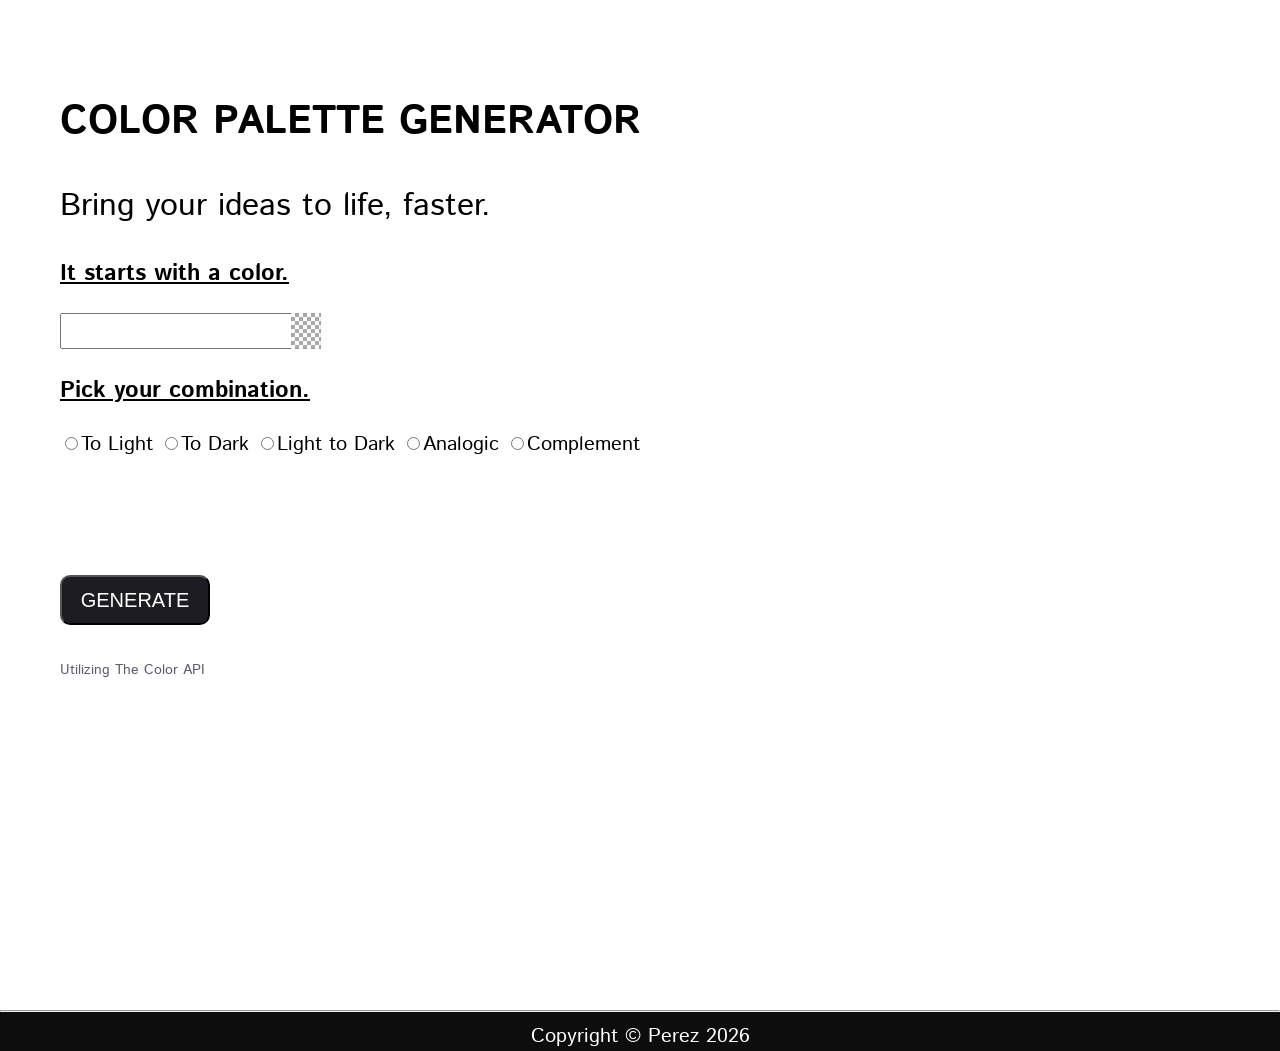
<file: homework/color_palettes/index.html>
<!-- HOMEWORK 3 - Author Cristian Perez -->

<!DOCTYPE html>
<html>

<head>
    <meta charset="UTF-8">
    <title>Color Palette Picker</title>

    <link rel="stylesheet" href="css/coloris.css" /> <!-- Color picker by coloris.js.org -->
    <link rel="stylesheet" href="css/styles.css">

    <link rel="preconnect" href="https://fonts.googleapis.com">
    <link rel="preconnect" href="https://fonts.gstatic.com" crossorigin>
    <link
        href="https://fonts.googleapis.com/css2?family=Inter:ital,opsz,wght@0,14..32,100..900;1,14..32,100..900&family=Istok+Web:ital,wght@0,400;0,700;1,400;1,700&family=Karla:ital,wght@0,200..800;1,200..800&family=Open+Sans:ital,wght@0,300..800;1,300..800&family=Pliant:ital,wght@0,100..900;1,100..900&display=swap"
        rel="stylesheet">
</head>

<body>
    <main>
        <form id="generate-form" action="index.html">
            <section class="left-picker">
                <h1>COLOR PALETTE GENERATOR</h1>
                <h2>Bring your ideas to life, faster.</h2>
                <h3>It starts with a color.</h3>
                <input type="text" data-coloris id="chosen-color" name="color">
                <h3>Pick your combination.</h3>
                <div id="combination-buttons">
                    <input type="radio" id="tolight" name="combination-type" value="monochrome-light"><label
                        for="tolight">To Light</label>
                    <input type="radio" id="todark" name="combination-type" value="monochrome-dark"><label
                        for="todark">To Dark</label>
                    <input type="radio" id="lighttodark" name="combination-type" value="monochrome"><label
                        for="lighttodark">Light to Dark</label>
                    <input type="radio" id="fullgradient" name="combination-type" value="analogic"><label
                        for="fullgradient">Analogic</label>
                    <input type="radio" id="complement" name="combination-type" value="complement"><label
                        for="complement">Complement</label>
                </div>
                <div id="num-selector">
                    <br>Number of Colors <input type="number" id="num-colors" name="num-colors">
                </div>
                <span id="submission-feedback"></span>
                <br><br>
                <button id="generate-btn">GENERATE</button>

                <br><br><span id="api-shoutout"><a href="https://www.thecolorapi.com/" target="_blank">Utilizing The Color API</a></span>
            </section>
        </form>

        <section class="right-palette">
            <div id="palette"></div>
        </section>
    </main>

    <footer>
        <hr>
        Copyright &copy; Perez 2026
    </footer>

    <script src="js/coloris.js"></script>
    <script src="js/script.js"></script> <!-- Color picker by coloris.js.org -->
</body>

</html>
</file>
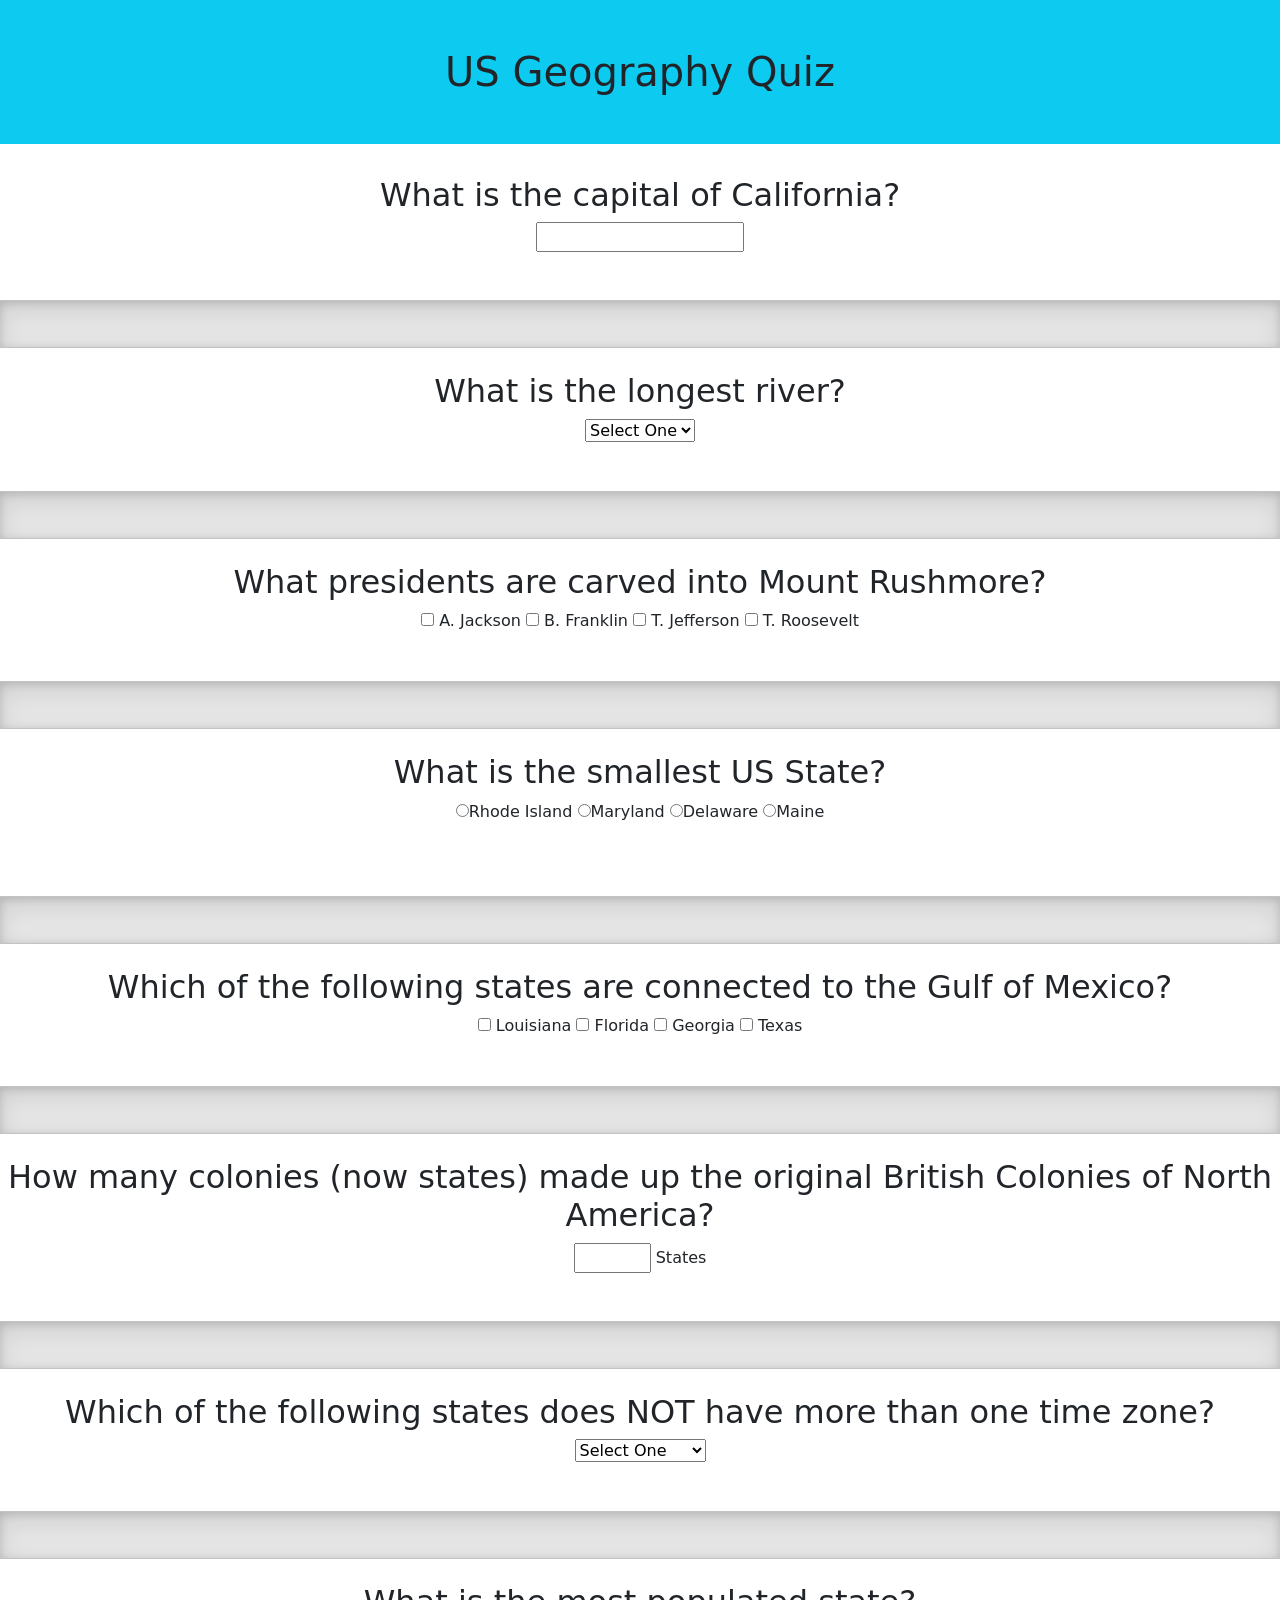
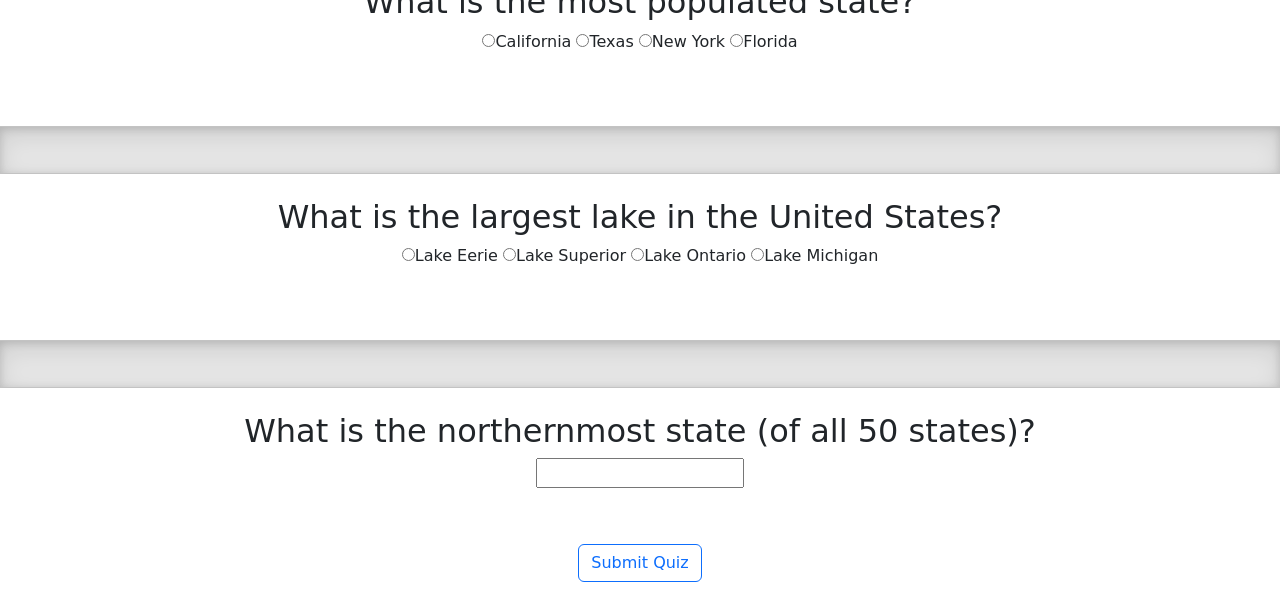
<file: homework/geography_quiz/index.html>
<!DOCTYPE html>
<html lang="en">
<head>
    <meta charset="UTF-8">
    <meta name="viewport" content="width-device-width, initial-scale=1.0">
    <title>US Geography Quiz</title>

    <link rel="stylesheet"
        href="https://cdn.jsdelivr.net/npm/bootstrap@5.3.3/dist/css/bootstrap.min.css">
    <link rel="stylesheet" href="css/styles.css">
</head>
<body class="text-center">
    <h1 class="p-5 bg-info">US Geography Quiz</h1>


    <!-- QUESTION 1 -->
     <br>
    <h2><span id="markImg1"></span>What is the capital of California?</h2>
    <input type="text" id="q1">
    <br><br>
    <div id="q1Feedback"></div>
    <br>

    <div class="divider"></div>


    <!-- QUESTION 2 -->
     <br>
    <h2><span id="markImg2"></span>What is the longest river?</h2>
    <select id="q2">
        <option value="" selected="selected">Select One</option>
        <option value="ms">Mississippi</option>
        <option value="mo">Missouri</option>
        <option value="co">Colorado</option>
        <option value="de">Delaware</option>
    </select>
    <br><br>
    <div id="q2Feedback"></div>
    <br>

    <div class="divider"></div>

    <!-- QUESTION 3 -->
    <br>
    <h2><span id="markImg3"></span>What presidents are carved into Mount Rushmore?</h2>
    <input type="checkbox" id="Jackson"> <label for="Jackson">A. Jackson</label>
    <input type="checkbox" id="Franklin"> <label for="Franklin">B. Franklin</label>
    <input type="checkbox" id="Jefferson"> <label for="Jefferson">T. Jefferson</label>
    <input type="checkbox" id="Roosevelt"> <label for="Roosevelt">T. Roosevelt</label>
    <br><br>
    <div id="q3Feedback"></div>
    <br>

    <div class="divider"></div>

    <!-- QUESTION 4 -->
    <br>
    <h2><span id="markImg4"></span>What is the smallest US State?</h2>
    <div id="q4Choices"></div>
    <br><br>
    <div id="q4Feedback"></div>
    <br>

    <div class="divider"></div>

    <!-- QUESTION 5-->
    <br>
    <h2><span id="markImg5"></span>Which of the following states are connected to the Gulf of Mexico?</h2>
    <input type="checkbox" id="gLA"> <label for="gLA">Louisiana</label>
    <input type="checkbox" id="gFL"> <label for="gFL">Florida</label>
    <input type="checkbox" id="gGA"> <label for="gGA">Georgia</label>
    <input type="checkbox" id="gTX"> <label for="gTX">Texas</label>
    <br><br>
    <div id="q5Feedback"></div>
    <br>

    <div class="divider"></div>

    <!-- QUESTION 6 -->
    <br>
    <h2><span id="markImg6"></span>How many colonies (now states) made up the original British Colonies of North America?</h2>
    <input type="number" id="q6" min="0" max="50">
    <label for="q6">States</label>
    <br><br>
    <div id="q6Feedback"></div>
    <br>

    <div class="divider"></div>

    <!-- QUESTION 7 -->
    <br>
    <h2><span id="markImg7"></span>Which of the following states does NOT have more than one time zone?</h2>
    <select id="q7">
        <option value="" selected="selected">Select One</option>
        <option value="tx">Oregon</option>
        <option value="id">Idaho</option>
        <option value="sd">South Dakota</option>
        <option value="ok">Oklahoma</option>
    </select>
    <br><br>
    <div id="q7Feedback"></div>
    <br>

    <div class="divider"></div>

    <!-- QUESTION 8 -->
    <br>
    <h2><span id="markImg8"></span>What is the most populated state?</h2>
    <div id="q8Choices"></div>  <!-- Randomly scrambled answers -->
    <br><br>
    <div id="q8Feedback"></div>
    <br>

    <div class="divider"></div>

    <!-- QUESTION 9 -->
    <br>
    <h2><span id="markImg9"></span>What is the largest lake in the United States?</h2>
    <div id="q9Choices"></div>  <!-- Randomly scrambled answers -->
    <br><br>
    <div id="q9Feedback"></div>
    <br>

    <div class="divider"></div>

    <!-- QUESTION 10 -->
    <br>
    <h2><span id="markImg10"></span>What is the northernmost state (of all 50 states)?</h2>
    <input type="text" id="q10">
    <br><br>
    <div id="q10Feedback"></div>
    <br>

    <!-- BOTTOM MENU -->
    <h2 id="validationFdbk" class="bg-danger text-white"></h2>
    <button class="btn btn-outline-primary">Submit Quiz</button>
    <h2 id="totalScore" class="text-info"></h2>
    <h3 id="congratulations" class="text-success-emphasis"></h3>

    <h2 id="totalAttempts"></h2>

    <script src="js/script.js"></script>
</body>
</html>
</file>
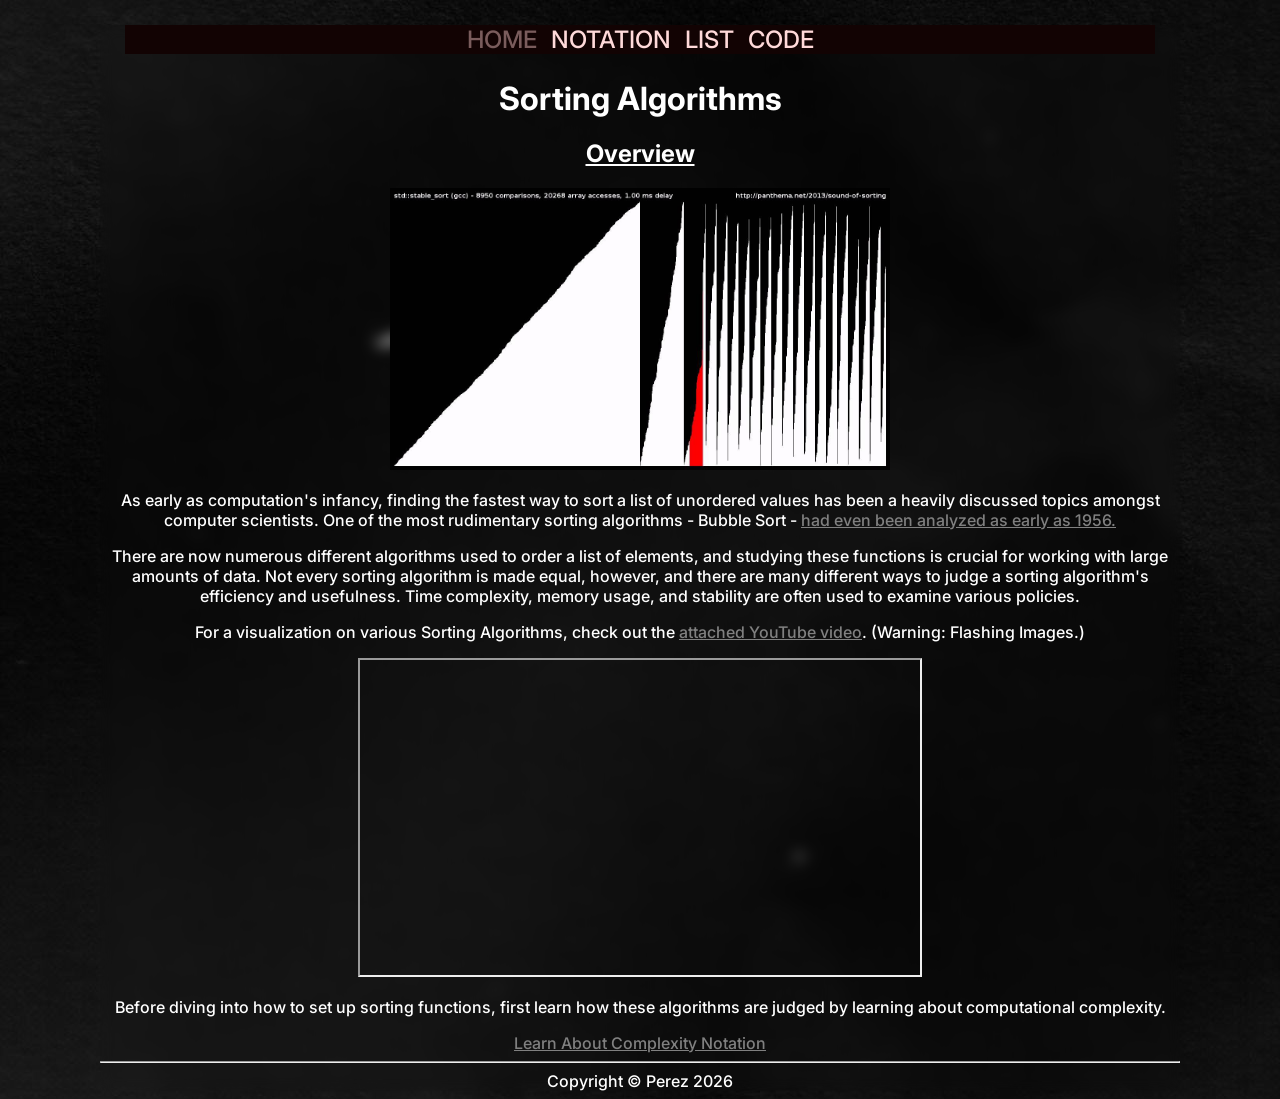
<file: homework/hw1/index.html>
<!DOCTYPE html>
<html lang="en">
<head>
    <meta charset="UTF-8">
    <title>Sorting Algorithms</title>

    <!-- Google Font -->
    <link rel="preconnect" href="https://fonts.googleapis.com">
    <link rel="preconnect" href="https://fonts.gstatic.com" crossorigin>
    <link href="https://fonts.googleapis.com/css2?family=Inter:ital,opsz,wght@0,14..32,100..900;1,14..32,100..900&family=Open+Sans:ital,wght@0,300..800;1,300..800&family=Pliant:ital,wght@0,100..900;1,100..900&display=swap" rel="stylesheet">
    
    <link href="css/styles.css" rel="stylesheet">

</head>
<body>
    <!-- Navigation menu -->
    <nav>
        <a href="index.html" id="selected">HOME</a>
        <a href="notation.html">NOTATION</a>
        <a href="list.html">LIST</a>
        <a href="code.html">CODE</a>
    </nav>

    <!-- Main content of the webpage -->
    <main>
        <h1>Sorting Algorithms</h1>
        <h2><u>Overview</u></h2>
        <img src="img/thumbnail.jpg" alt="Visualization a sorting algorithm, halfway through its sort." width="500">
        <p>As early as computation's infancy, finding the fastest way to sort a list of unordered values
        has been a heavily discussed topics amongst computer scientists. One of the most rudimentary sorting algorithms - Bubble Sort -
        <a href="https://www.proquest.com/docview/301940891" target="_blank"> had even been analyzed as early as 1956.</a>
        </p>

        <p>
            There are now numerous different algorithms used to order a list of elements, and studying these functions is crucial
            for working with large amounts of data. Not every sorting algorithm is made equal, however, and there are many different ways
            to judge a sorting algorithm's efficiency and usefulness. Time complexity, memory usage, and stability are often used to
            examine various policies.
        </p>

        <div>
            <p>
                For a visualization on various Sorting Algorithms, check out the <a href ="https://www.youtube.com/watch?v=kPRA0W1kECg" target="_blank">attached YouTube video</a>. (Warning: Flashing Images.)
            </p>

            <!-- Copied from YouTube Embed-->
            <iframe width="560" height="315" src="https://www.youtube.com/embed/kPRA0W1kECg?si=KlHaLwfU0bZDsS_H" title="YouTube video player" allow="accelerometer; autoplay; clipboard-write; encrypted-media; gyroscope; picture-in-picture; web-share" referrerpolicy="strict-origin-when-cross-origin" allowfullscreen></iframe>
        </div>

        <div>
            <p>
                Before diving into how to set up sorting functions, first learn how these algorithms are judged by learning about computational complexity.
            </p>

            <a href="notation.html" class="button">Learn About Complexity Notation</a>
        </div>

    </main>

    <!-- Bottom footer -->
    <footer>
        <hr>
        Copyright &copy; Perez 2026
    </footer>


</body>
</html>
</file>
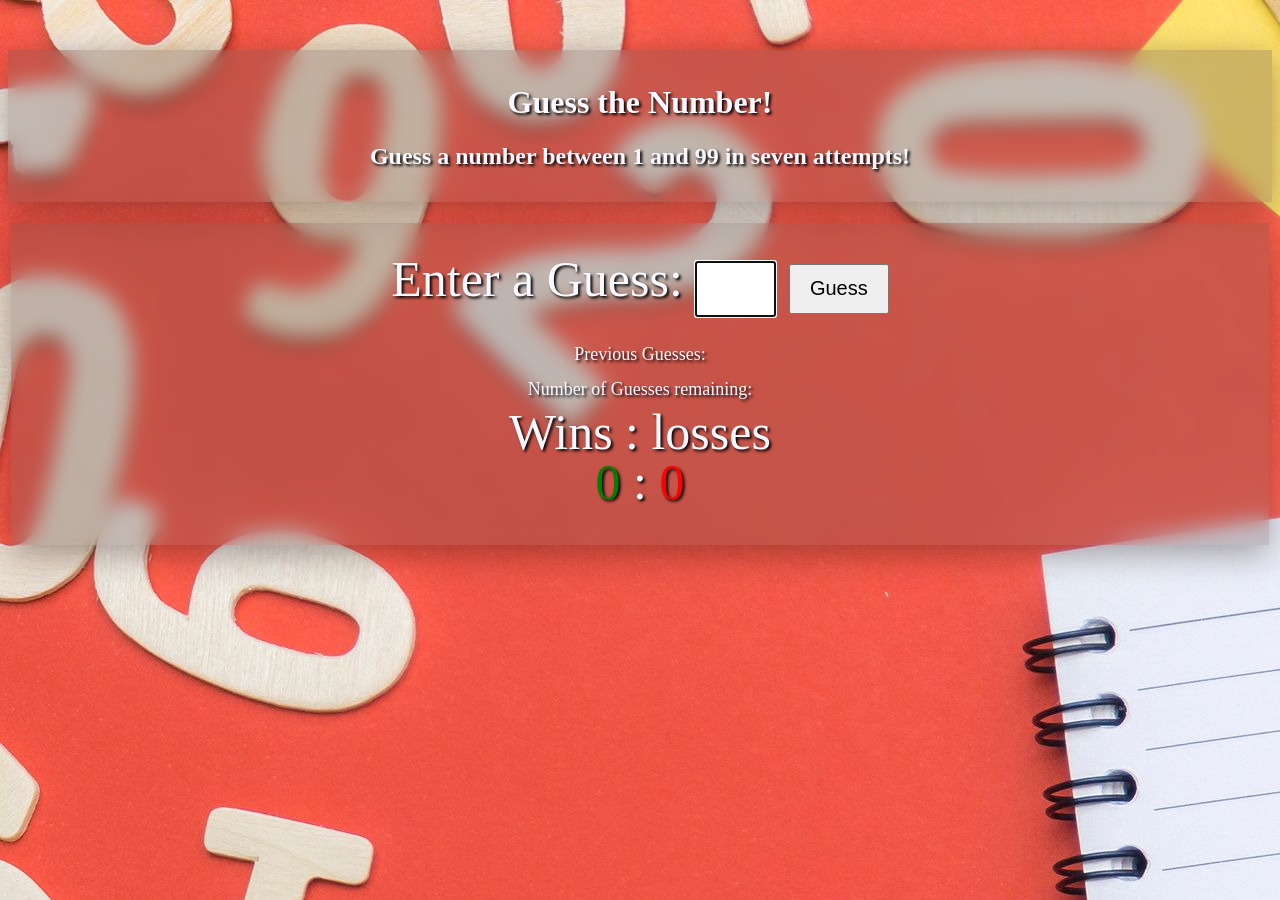
<file: labs/guess_number/index.html>
<!DOCTYPE html>
<html>
    <head>
        <title> Guess a Number </title>
        <meta charset="utf-8">
        <link rel="stylesheet" href="css/styles.css">
    </head>
    <body>
        <header>
            <h1>Guess the Number!</h1>
            <h2>Guess a number between 1 and 99 in seven attempts!</h2>
        </header>
        <br>
        <div id="main">
                <div id ="guessSection">
                Enter a Guess: 
                <input type="text" id="playerGuess" size="5">         
                <button id="guessBtn"> Guess </button> <br>
            </div>
          <button id="resetBtn"> Reset </button> 
          <div id="feedback"></div>
          
          <div id="previousGuesses">Previous Guesses:
                <span id = "guesses"></span>
          </div>
          
          <div id="numGuesses">Number of Guesses remaining:
                <span id = "guessesRemaining"></span>
          </div>

          <div id="winLoss">Wins : losses <br>
            <span id = "wins"></span> : <span id = "losses"></span>
          </div>
        </div>
        
        <script src="js/script.js"></script>
    </body>
</html>
</file>
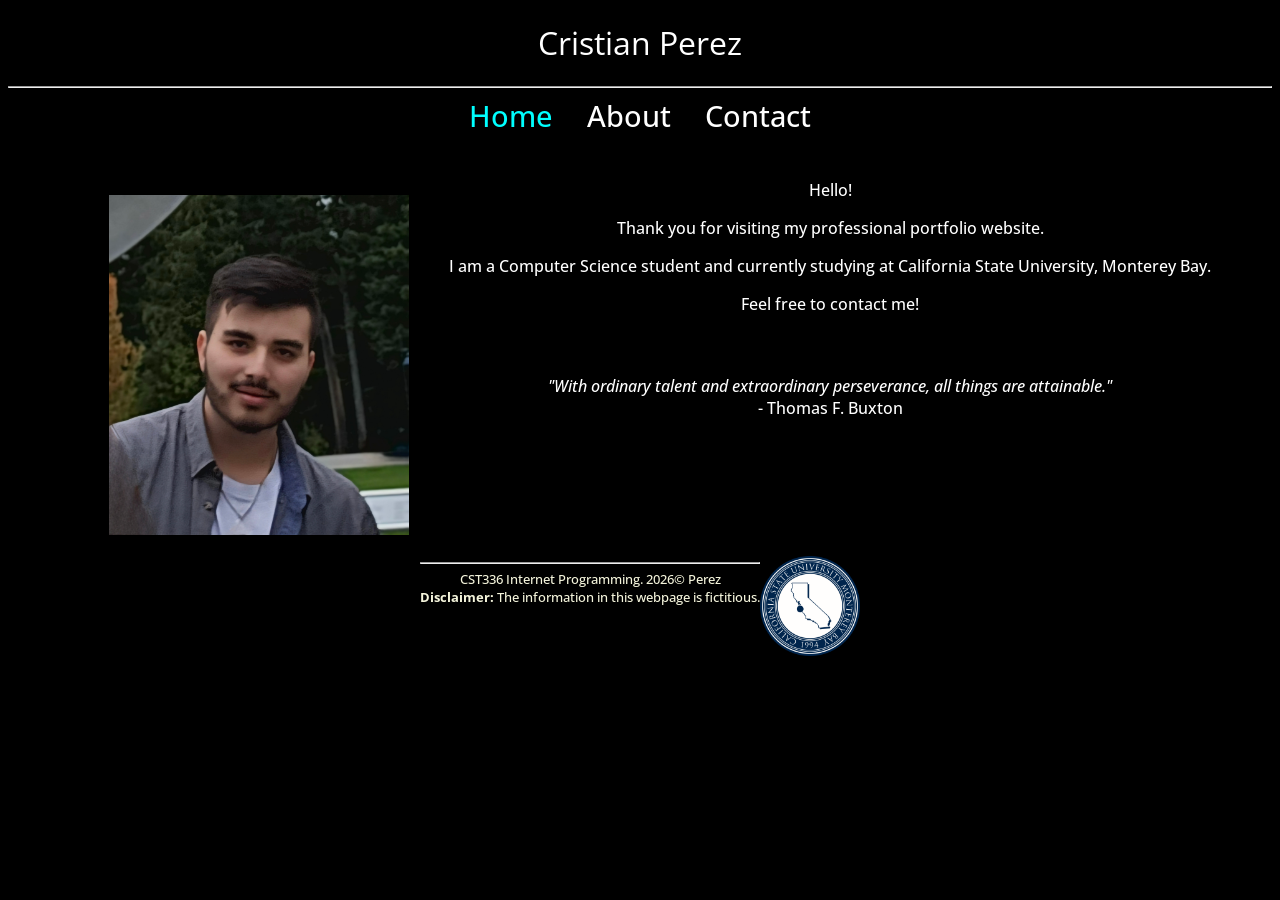
<file: labs/lab1/index.html>
<!DOCTYPE html>
<html>

    <head>
        <meta charset="UTF-8">
        <title>Cristian Perez: Portfolio</title>
        <link rel="preconnect" href="https://fonts.googleapis.com">
        <link rel="preconnect" href="https://fonts.gstatic.com" crossorigin>
        <link href="https://fonts.googleapis.com/css2?family=Open+Sans:ital,wght@0,300..800;1,300..800&display=swap" rel="stylesheet">
        
        <link rel="preconnect" href="https://fonts.googleapis.com">
        <link rel="preconnect" href="https://fonts.gstatic.com" crossorigin>
        <link href="https://fonts.googleapis.com/css2?family=Open+Sans:ital,wght@0,300..800;1,300..800&family=Pliant:ital,wght@0,100..900;1,100..900&display=swap" rel="stylesheet">

        <link href="css/styles.css" rel="stylesheet">

        <style>
            /* body {
                background-color: #000066 !important;
            } */
        </style>
    </head>

    <body>
        <header>
            <h1>Cristian Perez</h1>
        </header>
        <hr>
        <nav>
            <a href="index.html" style="color:aqua">Home</a>
            <a href="about.html">About</a>
            <a href="contact.html">Contact</a>
        </nav>

        <br><br>

        <main>
            <figure>
                <img src="img/self.jpg" width="300px" alt="Picture of Juan Doe">
            </figure>

            <div>
                Hello! <br />
                <p>Thank you for visiting my professional portfolio website.</p>
                <p>I am a Computer Science student and currently studying at California State University, Monterey Bay.</p>
                <p>Feel free to contact me!</p>

                <br><br>

                <em>"With ordinary talent and extraordinary perseverance, all things are attainable."</em>
                <br>
                - Thomas F. Buxton
            </div>
        </main>
        
        
        <footer>
            <div> 
                <hr>
                CST336 Internet Programming. 2026&copy; Perez <br>
                <strong>Disclaimer:</strong> The information in this webpage is fictitious. <br>
             </div>
             <img src="img/csumblogo.png" alt="CSUMB Logo" width="100">
        </footer>
        
    </body>

</html>
</file>
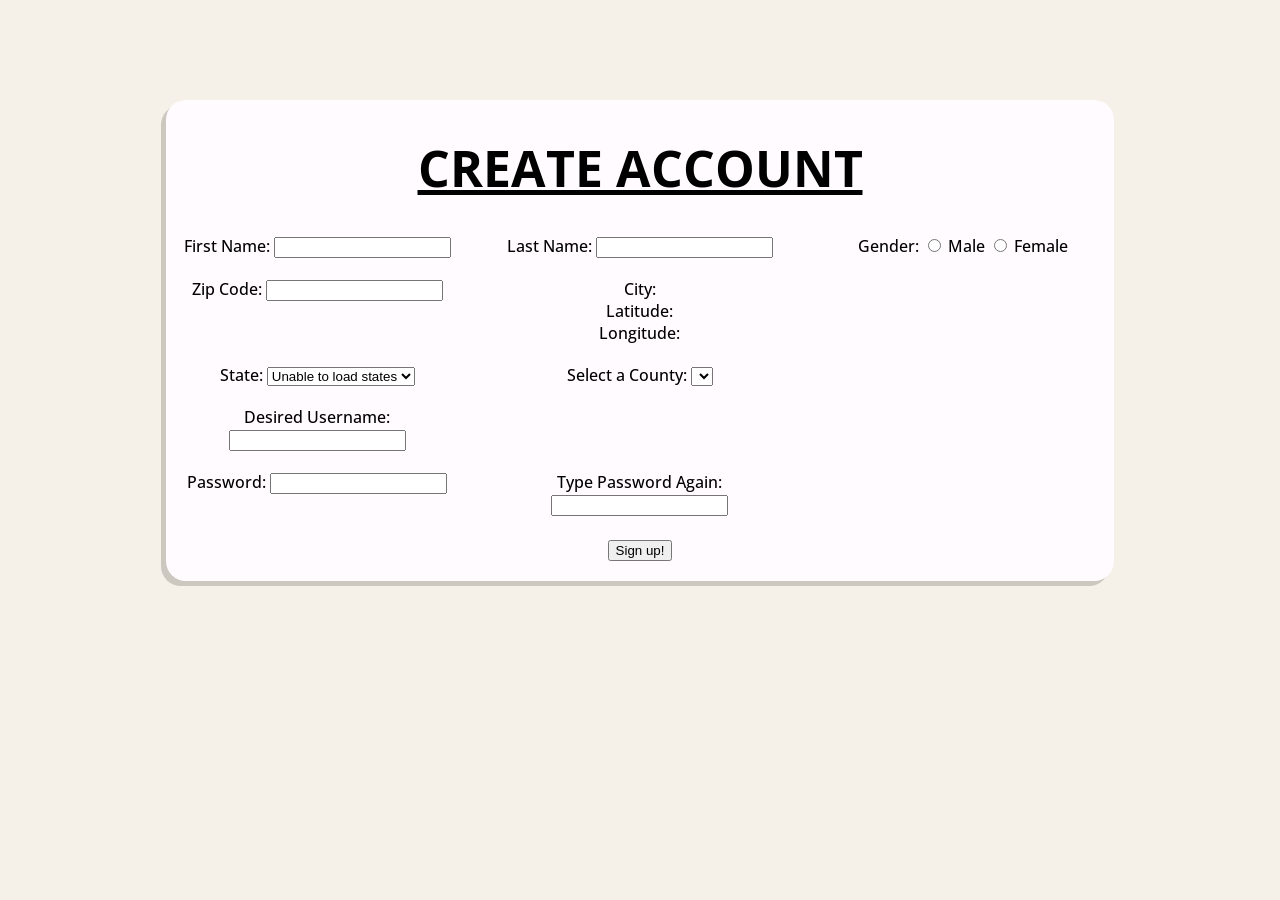
<file: labs/lab3/index.html>
<!DOCTYPE html>
<html>

<head>
   <meta charset="utf-8">
   <title> Sign Up Page </title>
   <link rel="preconnect" href="https://fonts.googleapis.com">
   <link rel="preconnect" href="https://fonts.gstatic.com" crossorigin>
   <link
      href="https://fonts.googleapis.com/css2?family=Inter:ital,opsz,wght@0,14..32,100..900;1,14..32,100..900&family=Karla:ital,wght@0,200..800;1,200..800&family=Open+Sans:ital,wght@0,300..800;1,300..800&family=Pliant:ital,wght@0,100..900;1,100..900&display=swap"
      rel="stylesheet">

   <link href="css/styles.css" rel="stylesheet">
</head>

<body>
   <main>
      <h1>CREATE ACCOUNT</h1>
      <form id="signupForm" action="welcome.html">
         <div class="grid">
            <label> First Name:
               <input type="text" id="fName" name="fName"><br>
            </label>

            <label>Last Name:
               <input type="text" id="lName" name="lName"><br>
            </label>

            <div>
               Gender:
               <label><input type="radio" name="gender" value="m"> Male</label>
               <label><input type="radio" name="gender" value="f"> Female</label><br>
            </div>



            <label>Zip Code:
               <input type="text" id="zip" name="zip"><br>
            </label>

            <div>
               City: <span id="city"></span><br>
               Latitude: <span id="latitude"></span><br>
               Longitude: <span id="longitude"></span><br>
            </div>
            <div></div>



            <label>State:
               <select id="state" name="state">
                  <option value="">Loading States...</option>
               </select><br>
            </label>

            <label>Select a County:
               <select id="county" name="county"></select><br>
            </label>
            <div></div>



            <label>Desired Username:
               <input type="text" id="username" name="username">
            </label>
            <span id="usernameError"></span><br>

            <div>
               <label>Password:
                  <input type="password" id="password" name="password">
               </label>
               <br>
               <span id="suggestedPassword"></span><br>
            </div>

            <div>
               <label>Type Password Again:
                  <input type="password" id="passwordAgain" name="passwordAgain"><br>
               </label>
               <span id="passwordError"></span><br>
            </div>

         </div>

         <button>Sign up!</button>
      </form>
      <script src="js/script.js"></script>
   </main>
</body>

</html>
</file>
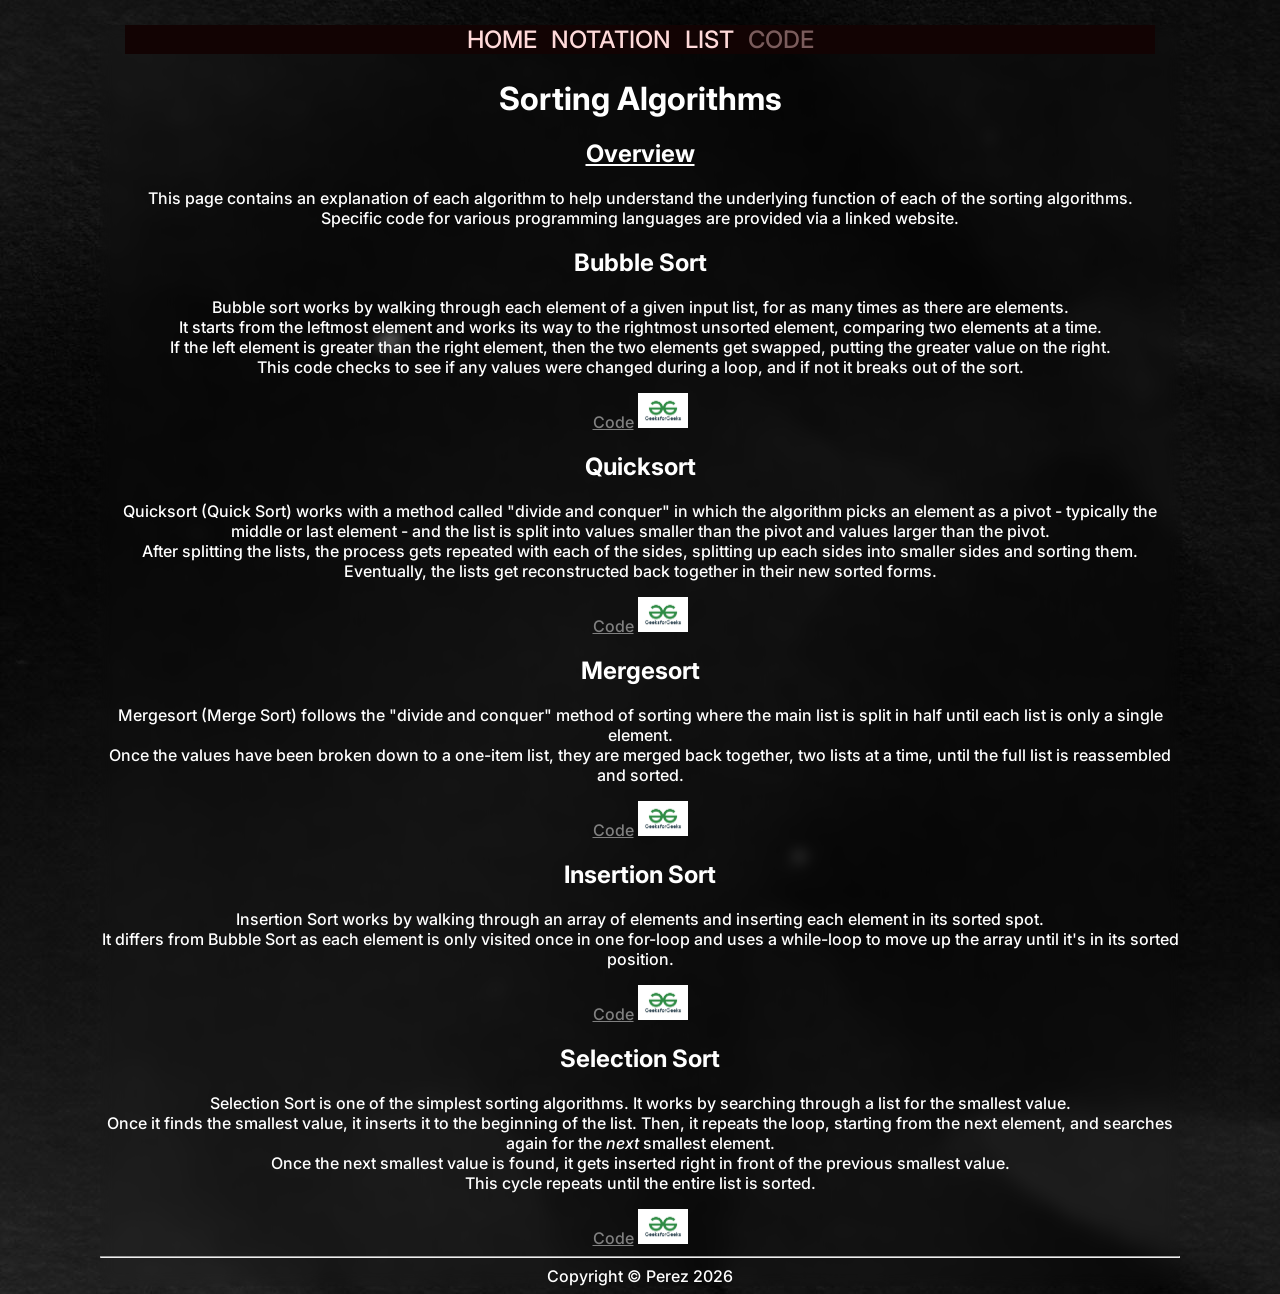
<file: homework/hw1/code.html>
<!DOCTYPE html>
<html lang="en">
<head>
    <meta charset="UTF-8">
    <title>Sorting Algorithms</title>

    <!-- Google Font -->
    <link rel="preconnect" href="https://fonts.googleapis.com">
    <link rel="preconnect" href="https://fonts.gstatic.com" crossorigin>
    <link href="https://fonts.googleapis.com/css2?family=Inter:ital,opsz,wght@0,14..32,100..900;1,14..32,100..900&family=Open+Sans:ital,wght@0,300..800;1,300..800&family=Pliant:ital,wght@0,100..900;1,100..900&display=swap" rel="stylesheet">


    <link href="css/styles.css" rel="stylesheet">

</head>
<body>
    <!-- Navigation menu -->
    <nav>
        <a href="index.html">HOME</a>
        <a href="notation.html">NOTATION</a>
        <a href="list.html">LIST</a>
        <a href="code.html" id="selected">CODE</a>
    </nav>

    <!-- Main content of the webpage -->
    <main>
        <h1>Sorting Algorithms</h1>
        <h2><u>Overview</u></h2>
        <p>
            This page contains an explanation of each algorithm to help understand the underlying function of each of the sorting algorithms.
            <br>Specific code for various programming languages are provided via a linked website.
        </p>

        <div>
            <h2>Bubble Sort</h2>
            <p>
                Bubble sort works by walking through each element of a given input list, for as many times as there are elements.
                <br>It starts from the leftmost element and works its way to the rightmost unsorted element, comparing two elements at a time.
                <br>If the left element is greater than the right element, then the two elements get swapped, putting the greater value on the right.
                <br>This code checks to see if any values were changed during a loop, and if not it breaks out of the sort.
            </p>

            <a href="https://www.geeksforgeeks.org/dsa/bubble-sort-algorithm/" target="_blank">Code</a>
            <img src="img/geeksforgeeks.jpg" alt="Geeks For Geeks logo" width="50">
        </div>

        <div>
            <h2>Quicksort</h2>
            <p>
                Quicksort (Quick Sort) works with a method called "divide and conquer" in which the algorithm picks an element as a pivot
                - typically the middle or last element - and the list is split into values smaller than the pivot and values larger than the pivot.
                <br>After splitting the lists, the process gets repeated with each of the sides, splitting up each sides into smaller sides and sorting them.
                <br>Eventually, the lists get reconstructed back together in their new sorted forms.
            </p>

            <a href="https://www.geeksforgeeks.org/dsa/quick-sort-algorithm/" target="_blank">Code</a>
            <img src="img/geeksforgeeks.jpg" alt="Geeks For Geeks logo" width="50">
        </div>

        <div>
            <h2>Mergesort</h2>
            <p>
                Mergesort (Merge Sort) follows the "divide and conquer" method of sorting where the main list is split in half until each list is only a single element.
                <br>Once the values have been broken down to a one-item list, they are merged back together, two lists at a time, until the full list is reassembled and sorted.
            </p>

            <a href="https://www.geeksforgeeks.org/dsa/merge-sort/" target="_blank">Code</a>
            <img src="img/geeksforgeeks.jpg" alt="Geeks For Geeks logo" width="50">
        </div>

        <div>
            <h2>Insertion Sort</h2>
            <p>
                Insertion Sort works by walking through an array of elements and inserting each element in its sorted spot.
                <br>It differs from Bubble Sort as each element is only visited once in one for-loop and uses a while-loop to move up the array until it's in its sorted position.
            </p>

            <a href="https://www.geeksforgeeks.org/dsa/insertion-sort-algorithm/" target="_blank">Code</a>
            <img src="img/geeksforgeeks.jpg" alt="Geeks For Geeks logo" width="50">
        </div>

        <div>
            <h2>Selection Sort</h2>
            <p>
                Selection Sort is one of the simplest sorting algorithms. It works by searching through a list for the smallest value.
                <br>Once it finds the smallest value, it inserts it to the beginning of the list. Then, it repeats the loop, starting from the next element, and searches again for the <em>next</em> smallest element.
                <br>Once the next smallest value is found, it gets inserted right in front of the previous smallest value.
                <br>This cycle repeats until the entire list is sorted.
            </p>

            <a href="https://www.geeksforgeeks.org/dsa/selection-sort-algorithm-2/" target="_blank">Code</a>
            <img src="img/geeksforgeeks.jpg" alt="Geeks For Geeks logo" width="50">
        </div>
        
    </main>

    <!-- Bottom footer -->
    <footer>
        <hr>
        Copyright &copy; Perez 2026
    </footer>


</body>
</html>
</file>
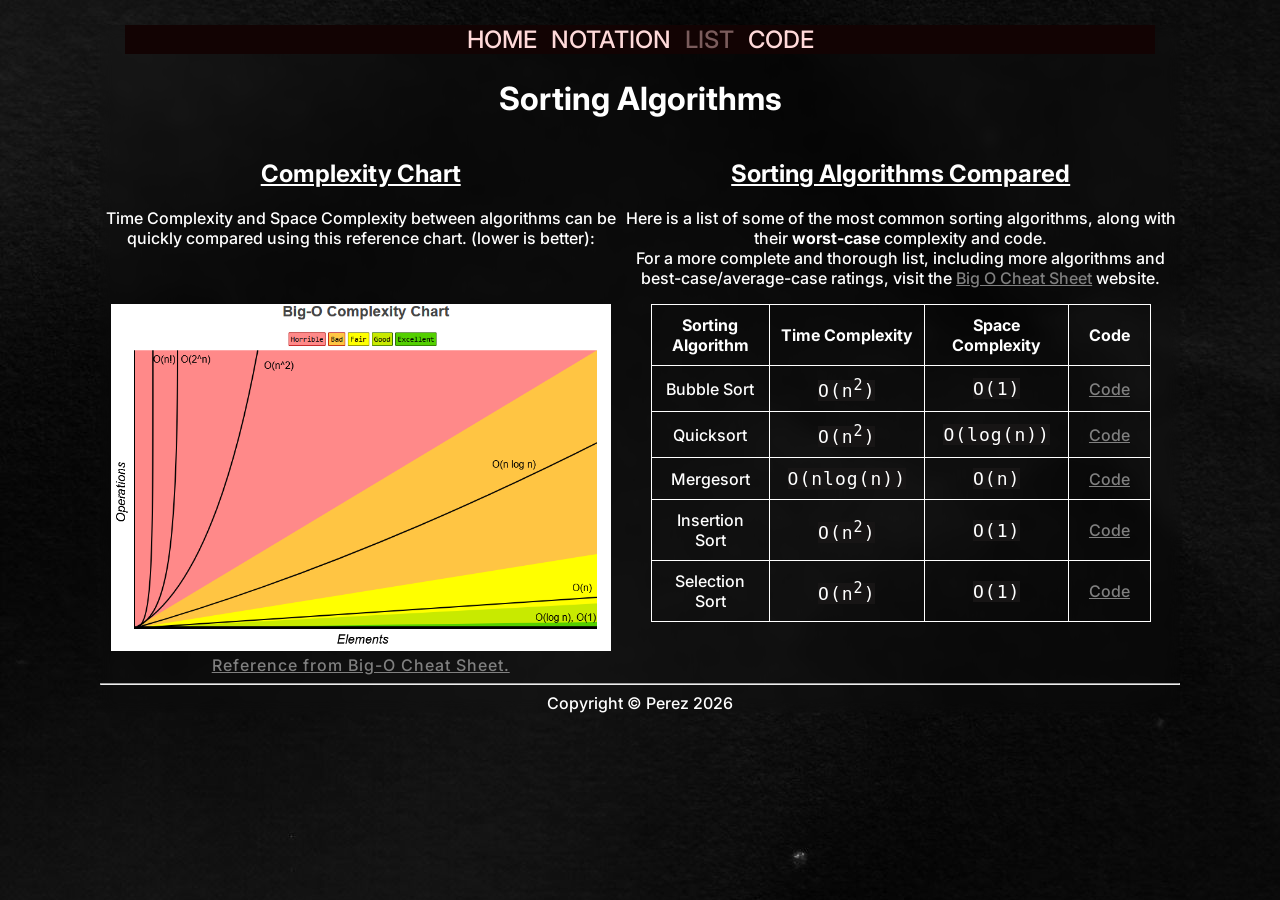
<file: homework/hw1/list.html>
<!DOCTYPE html>
<html lang="en">
<head>
    <meta charset="UTF-8">
    <title>Sorting Algorithms</title>

    <!-- Google Font -->
    <link rel="preconnect" href="https://fonts.googleapis.com">
    <link rel="preconnect" href="https://fonts.gstatic.com" crossorigin>
    <link href="https://fonts.googleapis.com/css2?family=Inter:ital,opsz,wght@0,14..32,100..900;1,14..32,100..900&family=Open+Sans:ital,wght@0,300..800;1,300..800&family=Pliant:ital,wght@0,100..900;1,100..900&display=swap" rel="stylesheet">


    <link href="css/styles.css" rel="stylesheet">

</head>
<body>
    <!-- Navigation menu -->
    <nav>
        <a href="index.html">HOME</a>
        <a href="notation.html">NOTATION</a>
        <a href="list.html" id="selected">LIST</a>
        <a href="code.html">CODE</a>
    </nav>

    <!-- Main content of the webpage -->
    <main>
        <h1>Sorting Algorithms</h1>

        <div id="chart-outer">
            <div id="chart-left">
                <h2><u>Complexity Chart</u></h2>
                <p>
                    Time Complexity and Space Complexity between algorithms can be quickly compared using this reference chart. (lower is better):
                </p>
                    <br><br>
                    <img src="img/bigocomplexity.png" alt="Comparison chart of different Big-O Functions." width="500">
                    <br>
                    <a href="https://www.bigocheatsheet.com/" target="_blank" class="img-src">Reference from Big-O Cheat Sheet.</a>
            </div>

            <br>
            
            <div id="chart-right">
                <h2><u>Sorting Algorithms Compared</u></h2>
                <p>
                    Here is a list of some of the most common sorting algorithms, along with their <strong>worst-case</strong> complexity and code.
                    <br>For a more complete and thorough list, including more algorithms and best-case/average-case ratings, visit the <a href="https://www.bigocheatsheet.com/">Big O Cheat Sheet</a> website.
                </p>

                <table>
                    <tr>
                        <th>Sorting Algorithm</th>
                        <th>Time Complexity</th>
                        <th>Space Complexity</th>
                        <th>Code</th>
                    </tr>

                    <tr>
                        <td>Bubble Sort</td>
                        <td><code>O(n<sup>2</sup>)</code></td>
                        <td><code>O(1)</code></td>
                        <td><a href="code.html">Code</a></td>
                    </tr>

                    <tr>
                        <td>Quicksort</td>
                        <td><code>O(n<sup>2</sup>)</code></td>
                        <td><code>O(log(n))</code></td>
                        <td><a href="code.html">Code</a></td>
                    </tr>

                    <tr>
                        <td>Mergesort</td>
                        <td><code>O(nlog(n))</code></td>
                        <td><code>O(n)</code></td>
                        <td><a href="code.html">Code</a></td>
                    </tr>

                    <tr>
                        <td>Insertion Sort</td>
                        <td><code>O(n<sup>2</sup>)</code></td>
                        <td><code>O(1)</code></td>
                        <td><a href="code.html">Code</a></td>
                    </tr>

                    <tr>
                        <td>Selection Sort</td>
                        <td><code>O(n<sup>2</sup>)</code></td>
                        <td><code>O(1)</code></td>
                        <td><a href="code.html">Code</a></td>
                    </tr>
                </table>
            </div>

        </div>

    </main>

    <!-- Bottom footer -->
    <footer>
        <hr>
        Copyright &copy; Perez 2026
    </footer>


</body>
</html>
</file>
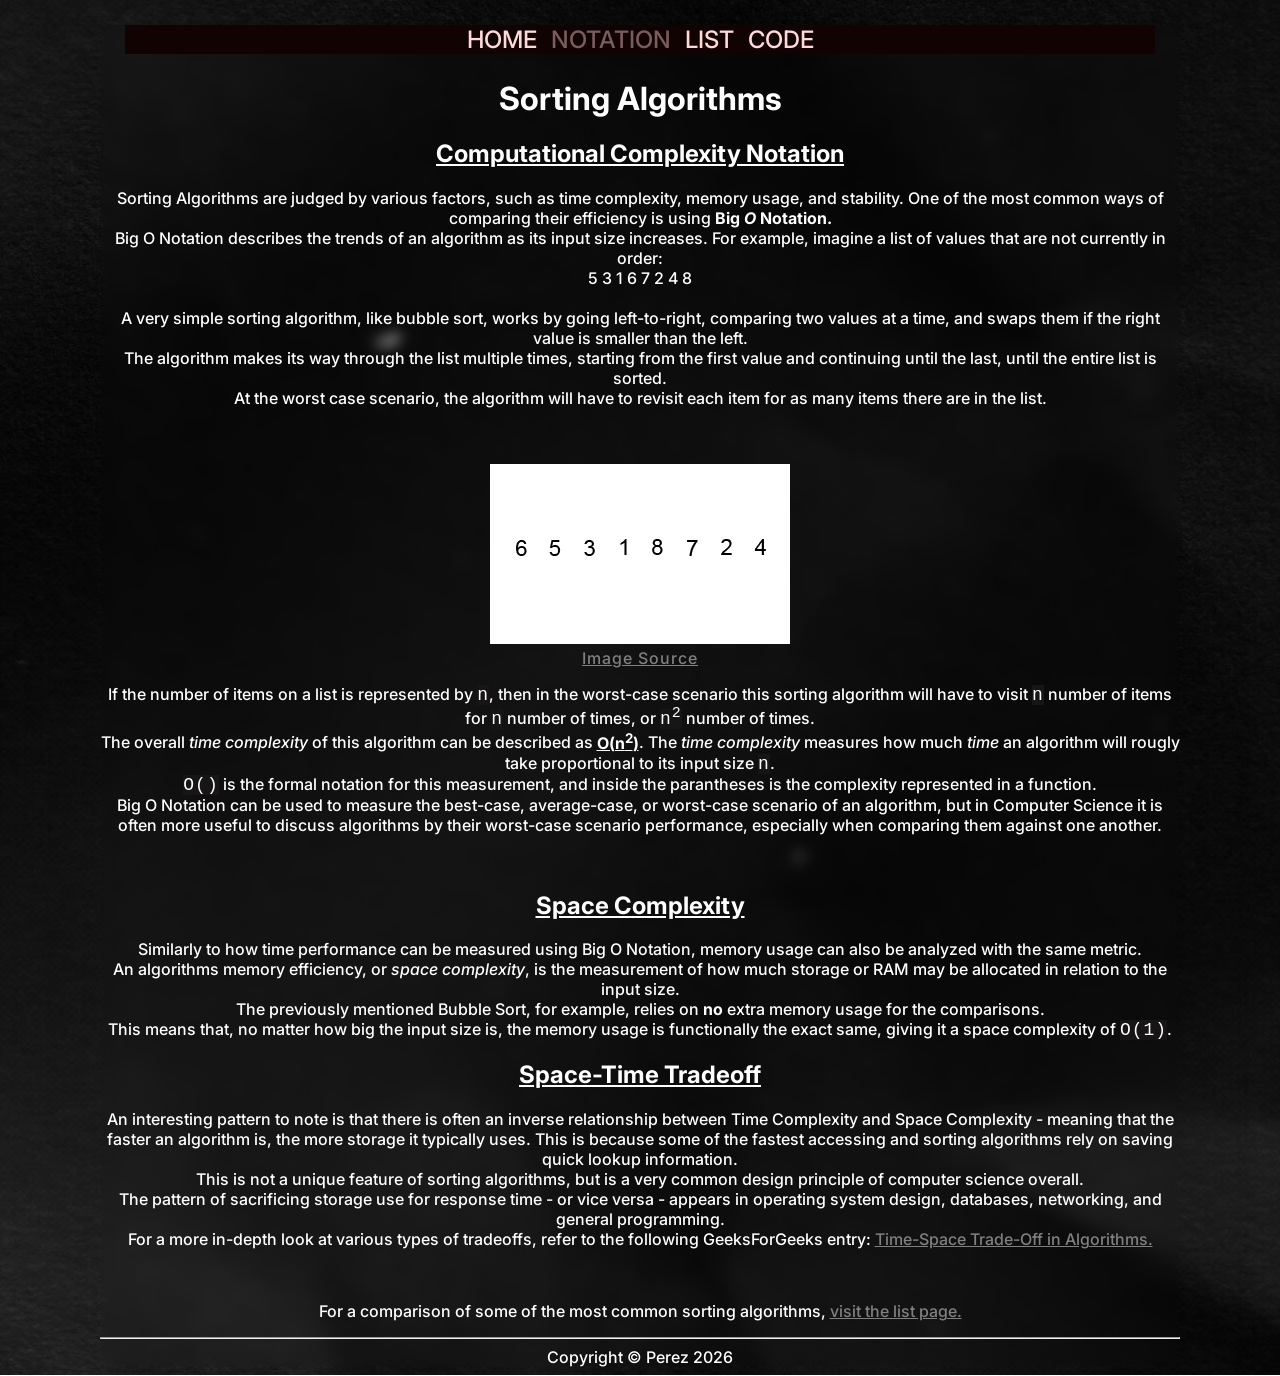
<file: homework/hw1/notation.html>
<!DOCTYPE html>
<html lang="en">
<head>
    <meta charset="UTF-8">
    <title>Sorting Algorithms</title>

    <!-- Google Font -->
    <link rel="preconnect" href="https://fonts.googleapis.com">
    <link rel="preconnect" href="https://fonts.gstatic.com" crossorigin>
    <link href="https://fonts.googleapis.com/css2?family=Inter:ital,opsz,wght@0,14..32,100..900;1,14..32,100..900&family=Open+Sans:ital,wght@0,300..800;1,300..800&family=Pliant:ital,wght@0,100..900;1,100..900&display=swap" rel="stylesheet">


    <link href="css/styles.css" rel="stylesheet">

</head>
<body>
    <!-- Navigation menu -->
    <nav>
        <a href="index.html">HOME</a>
        <a href="notation.html" id="selected">NOTATION</a>
        <a href="list.html">LIST</a>
        <a href="code.html">CODE</a>
    </nav>

    <!-- Main content of the webpage -->
    <main>
        <h1>Sorting Algorithms</h1>
        <h2><u>Computational Complexity Notation</u></h2>
        

        <p>Sorting Algorithms are judged by various factors, such as time complexity, memory usage, and stability.
            One of the most common ways of comparing their efficiency is using <strong>Big <em>O</em> Notation.</strong>
            <br>
            
            Big O Notation describes the trends of an algorithm as its input size increases.
            For example, imagine a list of values that are not currently in order:
            <br>
            5 3 1 6 7 2 4 8
            <br><br>
            A very simple sorting algorithm, like bubble sort, works by going left-to-right, comparing two values at a time, and swaps them if the
            right value is smaller than the left.
            <br>The algorithm makes its way through the list multiple times, starting from the first value and continuing
            until the last, until the entire list is sorted.
            <br>At the worst case scenario, the algorithm will have to revisit each item for as many items there are in the list.
        </p>

            <br><br>
            <img src="img/Bubble-sort-example-300px.gif" alt="Wikipedia example gif of how Bubble Sort works">
            <br>
            <a href="https://commons.wikimedia.org/wiki/File:Bubble-sort-example-300px.gif" target="_blank" class="img-src">Image Source</a>

            <!-- The <code></code> and <sup></sup> tags are new additions not seen previously -->
            <br>
        <p>
            If the number of items on a list is represented by <code>n</code>, then in the worst-case scenario this sorting algorithm will have to visit
            <code>n</code> number of items for <code>n</code> number of times, or <code>n<sup>2</sup></code> number of times.
            <br>The overall <em>time complexity</em> of this algorithm can be described as <u><strong>O(n<sup>2</sup>)</strong></u>.
            The <em>time complexity</em> measures how much <em>time</em> an algorithm will rougly take proportional to its input size <code>n</code>.
            <br>
            <code>O()</code> is the formal notation for this measurement, and inside the parantheses is the complexity represented in a function.
            <br>Big O Notation can be used to measure the best-case, average-case, or worst-case scenario of an algorithm, but in Computer Science it is often
            more useful to discuss algorithms by their worst-case scenario performance, especially when comparing them against one another.
        </p>

        <br>

        <h2><u>Space Complexity</u></h2>
        <p>
            Similarly to how time performance can be measured using Big O Notation, memory usage can also be analyzed with the same metric.
            <br>An algorithms memory efficiency, or <em>space complexity</em>, is the measurement of how much storage or RAM may be allocated in relation
            to the input size.
            <br>The previously mentioned Bubble Sort, for example, relies on <strong>no</strong> extra memory usage for the comparisons.
            <br>This means that, no matter how big the input size is, the memory usage is functionally the exact same, giving it a space complexity of <code>O(1)</code>.
        </p>

        <h2><u>Space-Time Tradeoff</u></h2>
        <p>
            An interesting pattern to note is that there is often an inverse relationship between Time Complexity and Space Complexity - meaning that
            the faster an algorithm is, the more storage it typically uses. This is because some of the fastest accessing and sorting algorithms rely on saving quick lookup information.
            <br>This is not a unique feature of sorting algorithms, but is a very common design principle of computer science overall.
            <br>The pattern of sacrificing storage use for response time - or vice versa - appears in operating system design, databases, networking, and general programming.
            <br>For a more in-depth look at various types of tradeoffs, refer to the following GeeksForGeeks entry:
            <a href="https://www.geeksforgeeks.org/dsa/time-space-trade-off-in-algorithms/" target="_blank">Time-Space Trade-Off in Algorithms.</a>
        </p>

        <br>
        <p>
            For a comparison of some of the most common sorting algorithms, <a href="list.html">visit the list page.</a>
        </p>
    </main>

    <!-- Bottom footer -->
    <footer>
        <hr>
        Copyright &copy; Perez 2026
    </footer>


</body>
</html>
</file>
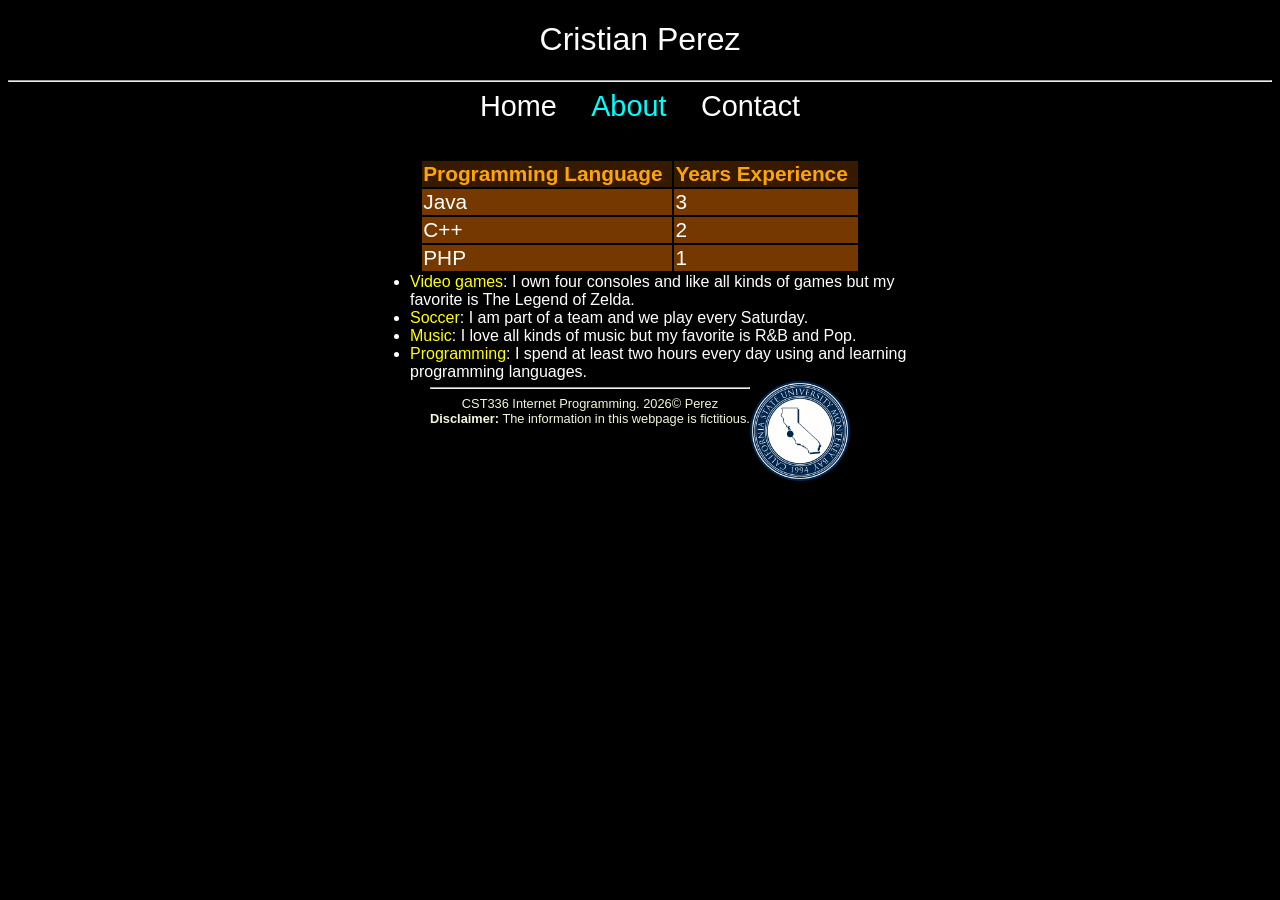
<file: labs/lab1/about.html>
<!DOCTYPE html>
<html>

    <head>
        <meta charset="UTF-8">
        <title>Cristian Perez: Portfolio</title>
        <link href="css/styles.css" rel="stylesheet">

        <style>
            /* body {
                background-color: #000066 !important;
            } */
        </style>
    </head>

    <body>
        <header>
            <h1>Cristian Perez</h1>
        </header>
        <hr>
        <nav>
            <a href="index.html">Home</a>
            <a href="about.html" style="color:aqua">About</a>
            <a href="contact.html">Contact</a>
        </nav>

        <br><br>

        <div id="content">
            <table>
                <tr id="table-header">
                    <td><strong>Programming Language</strong></td>
                    <td><strong>Years Experience</strong></td>
                </tr>
                <tr class="table-row">
                    <td>Java</td>
                    <td>3</td>
                </tr>
                <tr class="table-row">
                    <td>C++</td>
                    <td>2</td>
                </tr>
                <tr class="table-row">
                    <td>PHP</td>
                    <td>1</td>
                </tr>
            </table>

            <ul>
                <li><span class="hobby">Video games</span>: I own four consoles and like all kinds of games but my favorite is The Legend of Zelda.</li>
                <li><span class="hobby">Soccer</span>: I am part of a team and we play every Saturday.</li>
                <li><span class="hobby">Music</span>: I love all kinds of music but my favorite is R&B and Pop.</li>
                <li><span class="hobby">Programming</span>: I spend at least two hours every day using and learning programming languages.</li>
            </ul>
        </div>
        
        
        <footer>
            <div> 
                <hr>
                CST336 Internet Programming. 2026&copy; Perez <br>
                <strong>Disclaimer:</strong> The information in this webpage is fictitious. <br>
             </div>
             <img src="img/csumblogo.png" alt="CSUMB Logo" width="100">
        </footer>
        
    </body>

</html>
</file>
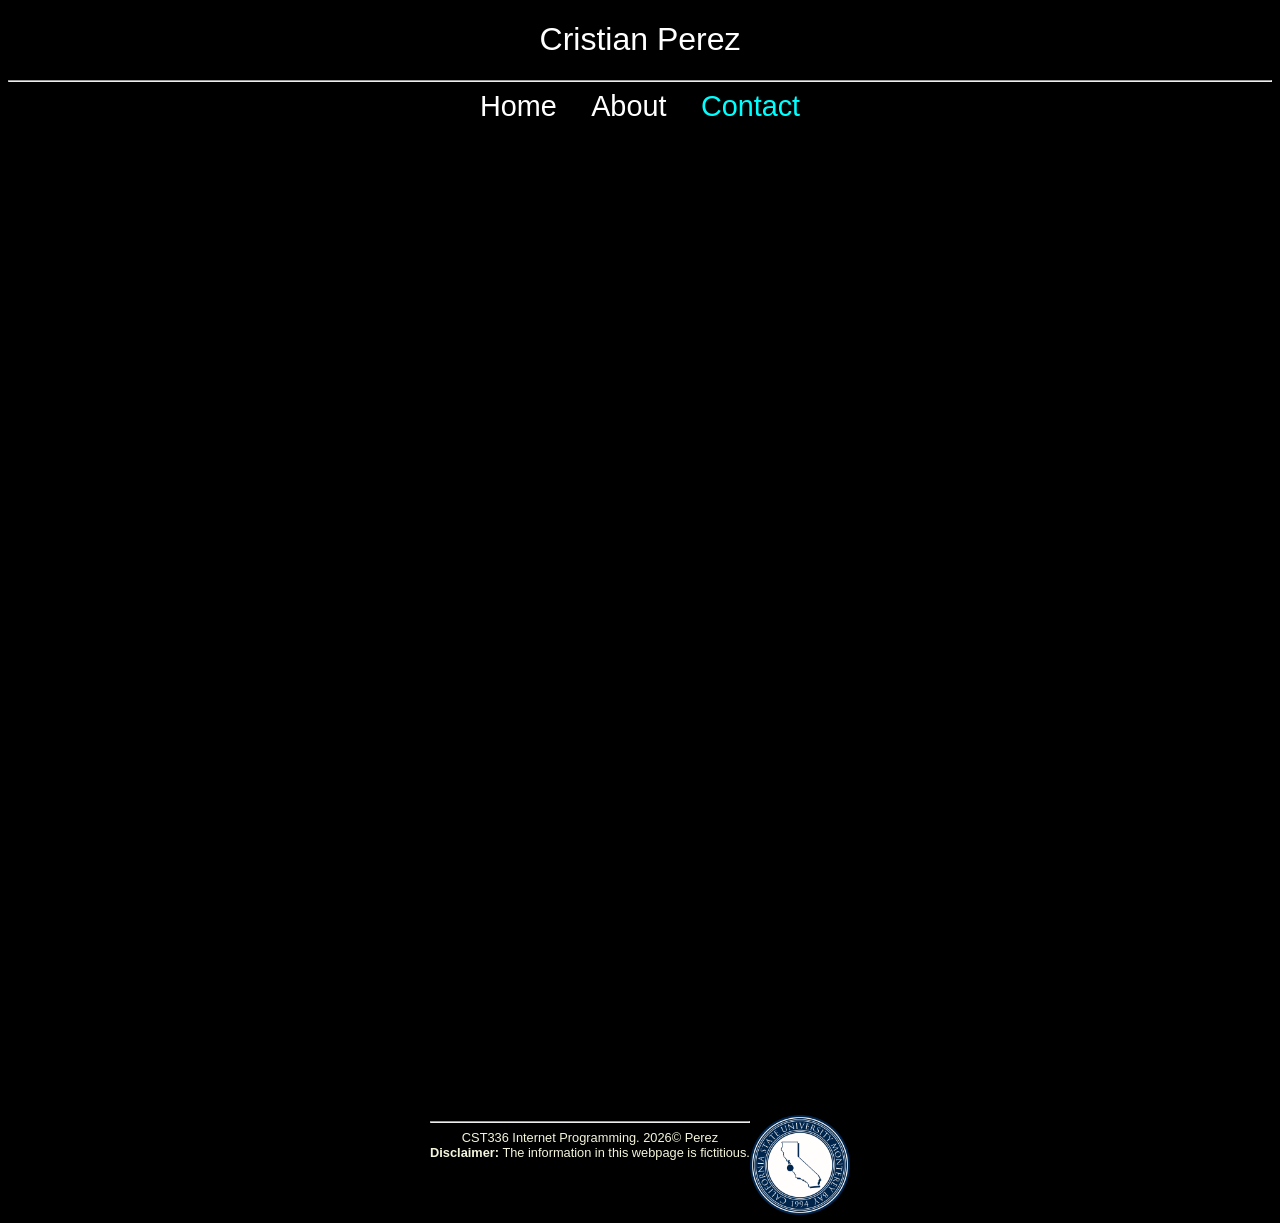
<file: labs/lab1/contact.html>
<!DOCTYPE html>
<html>

    <head>
        <meta charset="UTF-8">
        <title>Cristian Perez: Portfolio</title>
        <link href="css/styles.css" rel="stylesheet">

        <style>
            /* body {
                background-color: #000066 !important;
            } */
        </style>
    </head>

    <body>
        <header>
            <h1>Cristian Perez</h1>
        </header>
        <hr>
        <nav>
            <a href="index.html">Home</a>
            <a href="about.html">About</a>
            <a href="contact.html" style="color:aqua">Contact</a>
        </nav>

        <br><br>

        <div id="contact-content">
            <iframe src="https://docs.google.com/forms/d/e/1FAIpQLSe7IY3Y38jFSWcRFetaDF3SDIJpa2QhNVvx7rnAc58oBY24_A/viewform?embedded=true" width="640" height="956" frameborder="0" marginheight="0" marginwidth="0">Loading…</iframe>
        </div>
        
        
        <footer>
            <div> 
                <hr>
                CST336 Internet Programming. 2026&copy; Perez <br>
                <strong>Disclaimer:</strong> The information in this webpage is fictitious. <br>
             </div>
             <img src="img/csumblogo.png" alt="CSUMB Logo" width="100">
        </footer>
        
    </body>

</html>
</file>
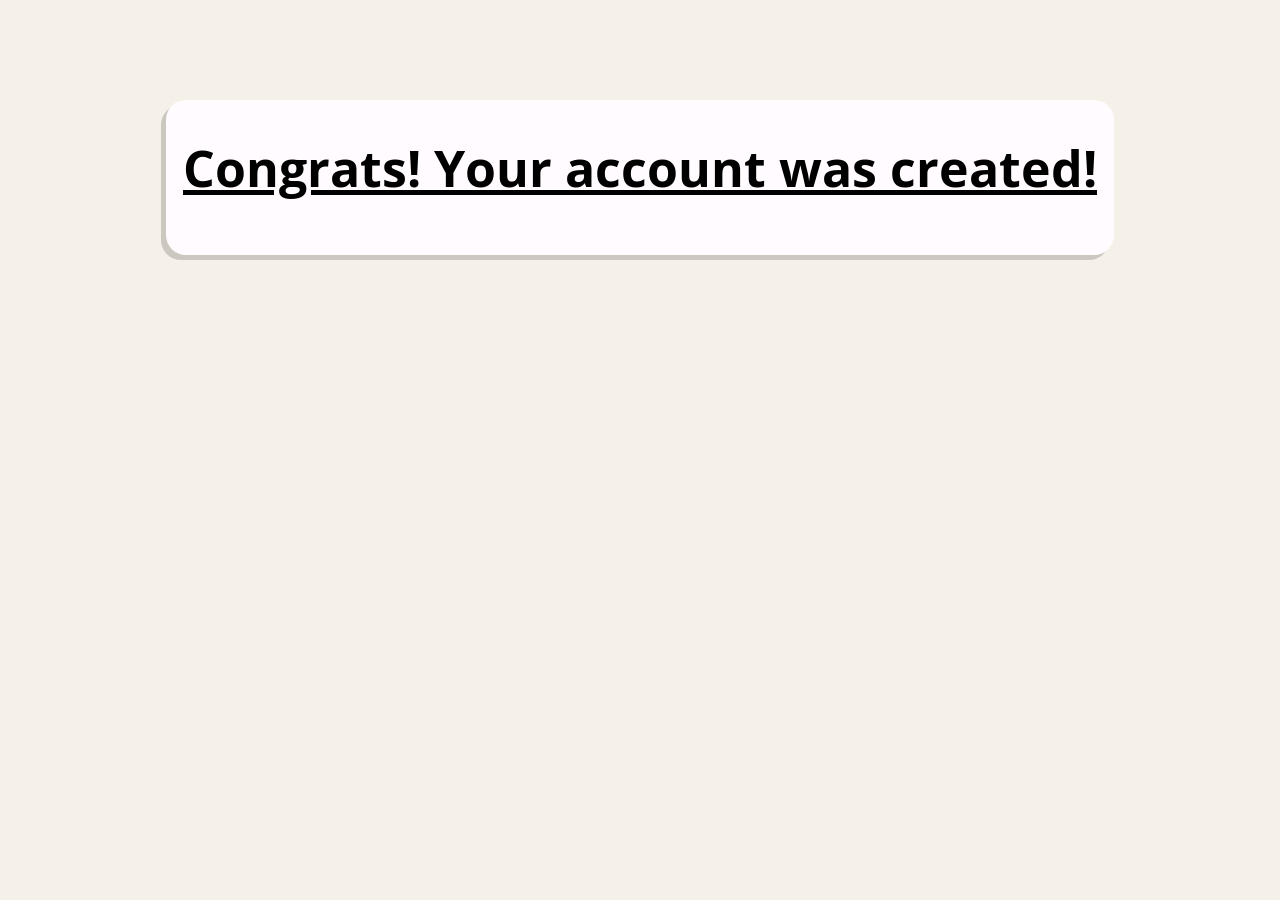
<file: labs/lab3/welcome.html>
<!DOCTYPE html>
<html>

<head>
  <meta charset="utf-8">
  <title>Welcome</title>
  <link rel="preconnect" href="https://fonts.googleapis.com">
  <link rel="preconnect" href="https://fonts.gstatic.com" crossorigin>
  <link
    href="https://fonts.googleapis.com/css2?family=Inter:ital,opsz,wght@0,14..32,100..900;1,14..32,100..900&family=Karla:ital,wght@0,200..800;1,200..800&family=Open+Sans:ital,wght@0,300..800;1,300..800&family=Pliant:ital,wght@0,100..900;1,100..900&display=swap"
    rel="stylesheet">

  <link rel="stylesheet" href="css/styles.css">
</head>

<body>
  <main>
    <h1>Congrats! Your account was created!</h1>
  </main>
</body>

</html>
</file>
<file: homework/color_palettes/css/coloris.css>
/* PROVIDED BY COLORIS.JS.ORG */

.clr-picker {
  display: none;
  flex-wrap: wrap;
  position: absolute;
  width: 200px;
  z-index: 1000;
  border-radius: 10px;
  background-color: #fff;
  justify-content: flex-end;
  direction: ltr;
  box-shadow: 0 0 5px rgba(0,0,0,.05), 0 5px 20px rgba(0,0,0,.1);
  -moz-user-select: none;
  -webkit-user-select: none;
  user-select: none;
}

.clr-picker.clr-open,
.clr-picker[data-inline="true"] {
  display: flex;
}

.clr-picker[data-inline="true"] {
  position: relative;
}

.clr-gradient {
  position: relative;
  width: 100%;
  height: 100px;
  margin-bottom: 15px;
  border-radius: 3px 3px 0 0;
  background-image: linear-gradient(rgba(0,0,0,0), #000), linear-gradient(90deg, #fff, currentColor);
  cursor: pointer;
}

.clr-marker {
  position: absolute;
  width: 12px;
  height: 12px;
  margin: -6px 0 0 -6px;
  border: 1px solid #fff;
  border-radius: 50%;
  background-color: currentColor;
  cursor: pointer;
}

.clr-picker input[type="range"]::-webkit-slider-runnable-track {
  width: 100%;
  height: 16px;
}

.clr-picker input[type="range"]::-webkit-slider-thumb {
  width: 16px;
  height: 16px;
  -webkit-appearance: none;
}

.clr-picker input[type="range"]::-moz-range-track {
  width: 100%;
  height: 16px;
  border: 0;
}

.clr-picker input[type="range"]::-moz-range-thumb {
  width: 16px;
  height: 16px;
  border: 0;
}

.clr-hue {
  background-image: linear-gradient(to right, #f00 0%, #ff0 16.66%, #0f0 33.33%, #0ff 50%, #00f 66.66%, #f0f 83.33%, #f00 100%);
}

.clr-hue,
.clr-alpha {
  position: relative;
  width: calc(100% - 40px);
  height: 8px;
  margin: 5px 20px;
  border-radius: 4px;
}

.clr-alpha span {
  display: block;
  height: 100%;
  width: 100%;
  border-radius: inherit;
  background-image: linear-gradient(90deg, rgba(0,0,0,0), currentColor);
}

.clr-hue input[type="range"],
.clr-alpha input[type="range"] {
  position: absolute;
  width: calc(100% + 32px);
  height: 16px;
  left: -16px;
  top: -4px;
  margin: 0;
  background-color: transparent;
  opacity: 0;
  cursor: pointer;
  appearance: none;
  -webkit-appearance: none;
}

.clr-hue div,
.clr-alpha div {
  position: absolute;
  width: 16px;
  height: 16px;
  left: 0;
  top: 50%;
  margin-left: -8px;
  transform: translateY(-50%);
  border: 2px solid #fff;
  border-radius: 50%;
  background-color: currentColor;
  box-shadow: 0 0 1px #888;
  pointer-events: none;
}

.clr-alpha div:before {
  content: '';
  position: absolute;
  height: 100%;
  width: 100%;
  left: 0;
  top: 0;
  border-radius: 50%;
  background-color: currentColor;
}

.clr-format {
  display: none;
  order: 1;
  width: calc(100% - 40px);
  margin: 0 20px 20px;
}

.clr-segmented {
  display: flex;
  position: relative;
  width: 100%;
  margin: 0;
  padding: 0;
  border: 1px solid #ddd;
  border-radius: 15px;
  box-sizing: border-box;
  color: #999;
  font-size: 12px;
}

.clr-segmented input,
.clr-segmented legend {
  position: absolute;
  width: 100%;
  height: 100%;
  margin: 0;
  padding: 0;
  border: 0;
  left: 0;
  top: 0;
  opacity: 0;
  pointer-events: none;
}

.clr-segmented label {
  flex-grow: 1;
  margin: 0;
  padding: 4px 0;
  font-size: inherit;
  font-weight: normal;
  line-height: initial;
  text-align: center;
  cursor: pointer;
}

.clr-segmented label:first-of-type {
  border-radius: 10px 0 0 10px;
}

.clr-segmented label:last-of-type {
  border-radius: 0 10px 10px 0;
}

.clr-segmented input:checked + label {
  color: #fff;
  background-color: #666;
}

.clr-swatches {
  order: 2;
  width: calc(100% - 32px);
  margin: 0 16px;
}

.clr-swatches div {
  display: flex;
  flex-wrap: wrap;
  padding-bottom: 12px;
  justify-content: center;
}

.clr-swatches button {
  position: relative;
  width: 20px;
  height: 20px;
  margin: 0 4px 6px 4px;
  padding: 0;
  border: 0;
  border-radius: 50%;
  color: inherit;
  text-indent: -1000px;
  white-space: nowrap;
  overflow: hidden;
  cursor: pointer;
}

.clr-swatches button:after {
  content: '';
  display: block;
  position: absolute;
  width: 100%;
  height: 100%;
  left: 0;
  top: 0;
  border-radius: inherit;
  background-color: currentColor;
  box-shadow: inset 0 0 0 1px rgba(0,0,0,.1);
}

input.clr-color {
  order: 1;
  width: calc(100% - 80px);
  height: 32px;
  margin: 15px 20px 20px auto;
  padding: 0 10px;
  border: 1px solid #ddd;
  border-radius: 16px;
  color: #444;
  background-color: #fff;
  font-family: sans-serif;
  font-size: 14px;
  text-align: center;
  box-shadow: none;
}

input.clr-color:focus {
  outline: none;
  border: 1px solid #1e90ff;
}

.clr-close,
.clr-clear {
  display: none;
  order: 2;
  height: 24px;
  margin: 0 20px 20px;
  padding: 0 20px;
  border: 0;
  border-radius: 12px;
  color: #fff;
  background-color: #666;
  font-family: inherit;
  font-size: 12px;
  font-weight: 400;
  cursor: pointer;
}

.clr-close {
  display: block;
  margin: 0 20px 20px auto;
}

.clr-preview {
  position: relative;
  width: 32px;
  height: 32px;
  margin: 15px 0 20px 20px;
  border-radius: 50%;
  overflow: hidden;
}

.clr-preview:before,
.clr-preview:after {
  content: '';
  position: absolute;
  height: 100%;
  width: 100%;
  left: 0;
  top: 0;
  border: 1px solid #fff;
  border-radius: 50%;
}

.clr-preview:after {
  border: 0;
  background-color: currentColor;
  box-shadow: inset 0 0 0 1px rgba(0,0,0,.1);
}

.clr-preview button {
  position: absolute;
  width: 100%;
  height: 100%;
  z-index: 1;
  margin: 0;
  padding: 0;
  border: 0;
  border-radius: 50%;
  outline-offset: -2px;
  background-color: transparent;
  text-indent: -9999px;
  cursor: pointer;
  overflow: hidden;
}

.clr-marker,
.clr-hue div,
.clr-alpha div,
.clr-color {
  box-sizing: border-box;
}

.clr-field {
  display: inline-block;
  position: relative;
  color: transparent;
}

.clr-field input {
  margin: 0;
  direction: ltr;
}

.clr-field.clr-rtl input {
  text-align: right;
}

.clr-field button {
  position: absolute;
  width: 30px;
  height: 100%;
  right: 0;
  top: 50%;
  transform: translateY(-50%);
  margin: 0;
  padding: 0;
  border: 0;
  color: inherit;
  text-indent: -1000px;
  white-space: nowrap;
  overflow: hidden;
  pointer-events: none;
}

.clr-field.clr-rtl button {
  right: auto;
  left: 0;
}

.clr-field button:after {
  content: '';
  display: block;
  position: absolute;
  width: 100%;
  height: 100%;
  left: 0;
  top: 0;
  border-radius: inherit;
  background-color: currentColor;
  box-shadow: inset 0 0 1px rgba(0,0,0,.5);
}

.clr-alpha,
.clr-alpha div,
.clr-swatches button,
.clr-preview:before,
.clr-field button {
  background-image: repeating-linear-gradient(45deg, #aaa 25%, transparent 25%, transparent 75%, #aaa 75%, #aaa), repeating-linear-gradient(45deg, #aaa 25%, #fff 25%, #fff 75%, #aaa 75%, #aaa);
  background-position: 0 0, 4px 4px;
  background-size: 8px 8px;
}

.clr-marker:focus {
  outline: none;
}

.clr-keyboard-nav .clr-marker:focus,
.clr-keyboard-nav .clr-hue input:focus + div,
.clr-keyboard-nav .clr-alpha input:focus + div,
.clr-keyboard-nav .clr-segmented input:focus + label {
  outline: none;
  box-shadow: 0 0 0 2px #1e90ff, 0 0 2px 2px #fff;
}

.clr-picker[data-alpha="false"] .clr-alpha {
  display: none;
}

.clr-picker[data-minimal="true"] {
  padding-top: 16px;
}

.clr-picker[data-minimal="true"] .clr-gradient,
.clr-picker[data-minimal="true"] .clr-hue,
.clr-picker[data-minimal="true"] .clr-alpha,
.clr-picker[data-minimal="true"] .clr-color,
.clr-picker[data-minimal="true"] .clr-preview {
  display: none;
}

/** Dark theme **/

.clr-dark {
  background-color: #444;
}

.clr-dark .clr-segmented {
  border-color: #777;
}

.clr-dark .clr-swatches button:after {
  box-shadow: inset 0 0 0 1px rgba(255,255,255,.3);
}

.clr-dark input.clr-color {
  color: #fff;
  border-color: #777;
  background-color: #555;
}

.clr-dark input.clr-color:focus {
  border-color: #1e90ff;
}

.clr-dark .clr-preview:after {
  box-shadow: inset 0 0 0 1px rgba(255,255,255,.5);
}

.clr-dark .clr-alpha,
.clr-dark .clr-alpha div,
.clr-dark .clr-swatches button,
.clr-dark .clr-preview:before {
  background-image: repeating-linear-gradient(45deg, #666 25%, transparent 25%, transparent 75%, #888 75%, #888), repeating-linear-gradient(45deg, #888 25%, #444 25%, #444 75%, #888 75%, #888);
}

/** Polaroid theme **/

.clr-picker.clr-polaroid {
  border-radius: 6px;
  box-shadow: 0 0 5px rgba(0,0,0,.1), 0 5px 30px rgba(0,0,0,.2);
}

.clr-picker.clr-polaroid:before {
  content: '';
  display: block;
  position: absolute;
  width: 16px;
  height: 10px;
  left: 20px;
  top: -10px;
  border: solid transparent;
  border-width: 0 8px 10px 8px;
  border-bottom-color: currentColor;
  box-sizing: border-box;
  color: #fff;
  filter: drop-shadow(0 -4px 3px rgba(0,0,0,.1));
  pointer-events: none;
}

.clr-picker.clr-polaroid.clr-dark:before {
  color: #444;
}

.clr-picker.clr-polaroid.clr-left:before {
  left: auto;
  right: 20px;
}

.clr-picker.clr-polaroid.clr-top:before {
  top: auto;
  bottom: -10px;
  transform: rotateZ(180deg);
}

.clr-polaroid .clr-gradient {
  width: calc(100% - 20px);
  height: 120px;
  margin: 10px;
  border-radius: 3px;
}

.clr-polaroid .clr-hue,
.clr-polaroid .clr-alpha {
  width: calc(100% - 30px);
  height: 10px;
  margin: 6px 15px;
  border-radius: 5px;
}

.clr-polaroid .clr-hue div,
.clr-polaroid .clr-alpha div {
  box-shadow: 0 0 5px rgba(0,0,0,.2);
}

.clr-polaroid .clr-format {
  width: calc(100% - 20px);
  margin: 0 10px 15px;
}

.clr-polaroid .clr-swatches {
  width: calc(100% - 12px);
  margin: 0 6px;
}
.clr-polaroid .clr-swatches div {
  padding-bottom: 10px;
}

.clr-polaroid .clr-swatches button {
  width: 22px;
  height: 22px;
}

.clr-polaroid input.clr-color {
  width: calc(100% - 60px);
  margin: 10px 10px 15px auto;
}

.clr-polaroid .clr-clear {
  margin: 0 10px 15px 10px;
}

.clr-polaroid .clr-close {
  margin: 0 10px 15px auto;
}

.clr-polaroid .clr-preview {
  margin: 10px 0 15px 10px;
}

/** Large theme **/

.clr-picker.clr-large {
  width: 275px;
}

.clr-large .clr-gradient {
  height: 150px;
}

.clr-large .clr-swatches button {
  width: 22px;
  height: 22px;
}

/** Pill (horizontal) theme **/

.clr-picker.clr-pill {
  width: 380px;
  padding-left: 180px;
  box-sizing: border-box;
}

.clr-pill .clr-gradient {
  position: absolute;
  width: 180px;
  height: 100%;
  left: 0;
  top: 0;
  margin-bottom: 0;
  border-radius: 3px 0 0 3px;
}

.clr-pill .clr-hue {
  margin-top: 20px;
}
</file>
<file: homework/color_palettes/css/styles.css>
body {
    font-family: "Istok Web", sans-serif;
    font-weight: 400;
    font-style: normal;
    font-size: 20px
}

h1 {
    font-size: 40px;
    font-weight: 550;
}

h2 {
    font-size: 32px;
    font-weight: 200;
}

h3 {
    text-decoration: underline;
}

#palette {
    width: 100%;
    height: 1000px;
    display: flex;
    overflow: hidden;
    flex-direction: column;
}

.cell {
    flex: 1;
    display: flex;
    justify-content: center;
    align-items: center;
    transition: filter 0.2s ease;
}

.cell:hover {
    filter: brightness(75%);
}

.copy-text {
    opacity: 0;

    color: white;
    background: rgba(0, 0, 0, 0.35);
    padding: 4px;
    transition: opacity 0.2s ease;

    font-size: 40px;
}

.cell:hover .copy-text {
    opacity: 1;
}

main {
    display: flex;
    min-height: 100vh;  /* Covers 100% height of the viewport */
}

.left-picker {
    width: 100%;
    padding: 60px;
    background: white;
    box-sizing: border-box;
}

.right-palette {
    flex: 1;
    display: flex;
    flex-direction: column;
}

body {
    margin: 0;
}

#generate-btn {
    color: white;
    background-color: #1D1C22;
    border-radius: 10px;
    width: 150px;
    height: 50px;
    font-size: 20px;
}

#chosen-color {
    height: 30px;
    font-size: 20px;
    font-weight: 300;
    font-style: normal;
}

#api-shoutout a {
    font-size: 14px;
    color: #5B5C6E;
    text-decoration: none;
}

footer {
    background-color: #0d0d0d;
    color: white;
    text-align: center;
}
</file>
<file: homework/hw1/css/styles.css>
body {
    /* Font Settings */
    font-family: "Inter", sans-serif;
    font-optical-sizing: auto;
    font-weight: 500;
    font-style: normal;
    color: white;

    margin-left: 100px;
    margin-right: 100px;

    /* New CSS tag to use a background image */
    background-image: linear-gradient(black, white);
    background-image: url("../img/bg.jpg");
    
    /* New CSS tag to edit the background behind content */
    backdrop-filter: blur(7px);
    
}

main {

}

a {
    color: gray;
}

nav {
    margin: 25px;
    background-color: #120303;
    
}

nav a {
    color: #FFD9D9;
    font-size: 24px;
    padding: 5px;
    text-decoration: none;
}

nav a:hover {
    color: #FFFFFF;
    letter-spacing: 1px;
    transition: 0.1s;
}

#selected {
    color: #7A5C5C;
}

footer, nav, main {
    text-align: center;
}

/* Image Source */
.img-src {
    letter-spacing: 1px;
}

table, th, td {
    /* New CSS tag: creates a border around elements of a table*/
    border: 1px solid;

    /* New CSS tag: collapses the cell borders of a table together */
    border-collapse: collapse;

    padding: 10px;
    width: 500px;
    margin: 0 auto;
}

#chart-outer {
    display: flex;
}

code {
    font-size: 18px;
    background-color: #171515;
    letter-spacing: 1px;
}
</file>
<file: labs/guess_number/css/styles.css>
body {
    background-image: url(../img/bg.jpg);

    color: ghostwhite;
    text-shadow: 2px 2px 3px black;
    
}

header, #main {
    /* Blurry Backdrop */
    text-align: center;
    margin-top: 50px;
    backdrop-filter: blur(10px);
    background: rgba(92, 74, 74, 0.3);
    box-shadow: 0 8px 32px 0 rgba(29, 8, 8, 0.37);
    padding: 1%;
}

#main {
    font-size: 24px;
    padding: 3%;
    margin: 3px;
    line-height: 35px;
}

#previousGuesses, #numGuesses {
    font-size: 18px;
}

#winLoss {
    font-size: 50px;
    line-height: 50px;
}

#wins {
    color: green;
}

#losses {
    color: red;
}

#guessSection {
    font-size: 50px;
    margin-bottom: 20px;
}

#playerGuess {
    height: 50px;
    font-size: 20px;
}

#guessBtn {
    font-size: 20px;
    height: 50px;
    width: 100px;
}

#feedback {
    background: white;
    text-shadow: 0px 0px 0px black;   
}

#resetBtn {
    width: 100px;
    height: 50px;
    font-size: 20px;
    margin-bottom: 20px;
}
</file>
<file: labs/lab1/css/styles.css>
body {
    background-color: black;
    color: white;
}

header, main, nav, footer {
    text-align: center;
}

nav a {
    padding: 15px;
    padding-bottom: 4px;
    font-size: 1.8em;
    text-decoration: none;
    color: white;
}

nav a:hover {
    border-bottom: 2px orange solid;
    font-size: 2em;
    transition: .9s;
}

main {
    display: flex;
    justify-content: center;
}

footer {
    display: flex;
    justify-content: center;
    font-size: 0.8em;
    color:beige;
}

table {
    margin: 0px auto;
}

td {
    padding-right: 10px;
    font-size: 1.3em;
}

td strong {
    color: orange;
}

#table-header {
    background-color: #351a00;
}

.table-row {
    background-color: #753900;
}

ul {
    width: 500px;
    margin: 0 auto;
    text-align: left;
}

.hobby {
    color: yellow;
}

#contact-content {
    display: flex;
    justify-content: center;
}


body {
  font-family: "Open Sans", sans-serif;
  font-optical-sizing: auto;
  font-weight: 500;
  font-style: normal;
  font-variation-settings:
    "wdth" 100;
}

h1 {
  font-family: "Open Sans", sans-serif;
  font-optical-sizing: auto;
  font-weight: 400;
  font-style: normal;
  font-variation-settings:
    "wdth" 100;
}
</file>
<file: labs/lab3/css/styles.css>
body {
    font-family: "Open Sans", sans-serif;
    font-optical-sizing: auto;
    font-weight: 500;
    font-style: normal;
    font-variation-settings:
    "wdth" 100;
    
    background-color: #f5f0e8;

    height: 100%;
    margin-top: 100px;

    /* Center the elements in the body */
    display: flex;
    justify-content: center;
    align-items: center;
}

/* H1 Text are large and underlined */
h1 {
    font-size: 50px;
    text-decoration: underline;
}

/* The main segment is a centered card */
main {
    background-color: #FFFBFF;
    border-radius: 20px;
    width: 75%;
    text-align: center;
    padding-bottom: 20px;

    filter: drop-shadow(rgba(41, 40, 37, 0.2) -5px 5px);
    
}


/* Aligns the grid to contain 3 columns */
.grid {
    display: grid;
    grid-template-columns: repeat(3, 1fr);  /* Suggested by ChatGPT - creates a 3-Column box */
    gap: 20px;
}
</file>
<file: homework/geography_quiz/css/styles.css>
/* From the Bootstrap example: Heroes */
.divider {
    height: 3rem;
    background-color: rgba(0,0,0,.1);
    border: solid rgba(0,0,0,.15);
    border-width: 1px 0;
    box-shadow: inset 0 .5em 1.5em rgba(0,0,0,.1), inset 0 .125em .5em rgba(0,0,0,.15);
}
</file>
